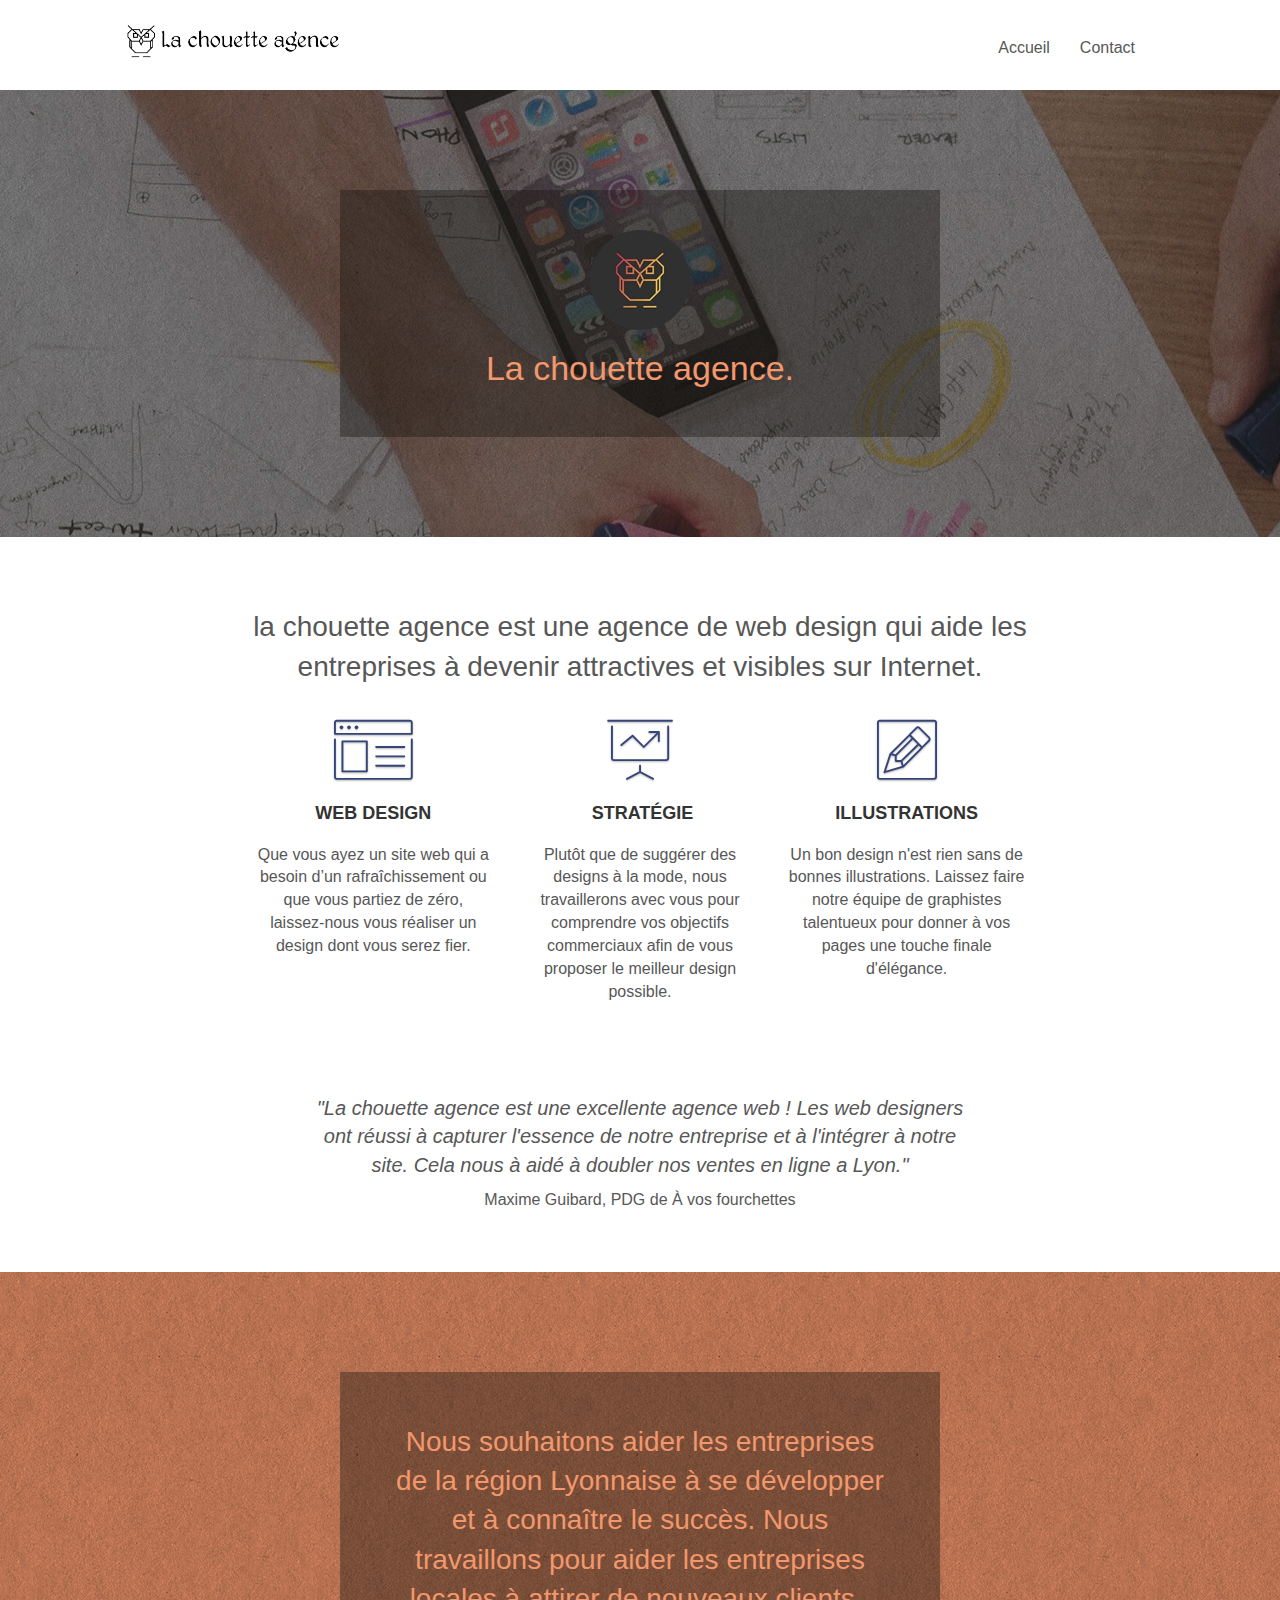
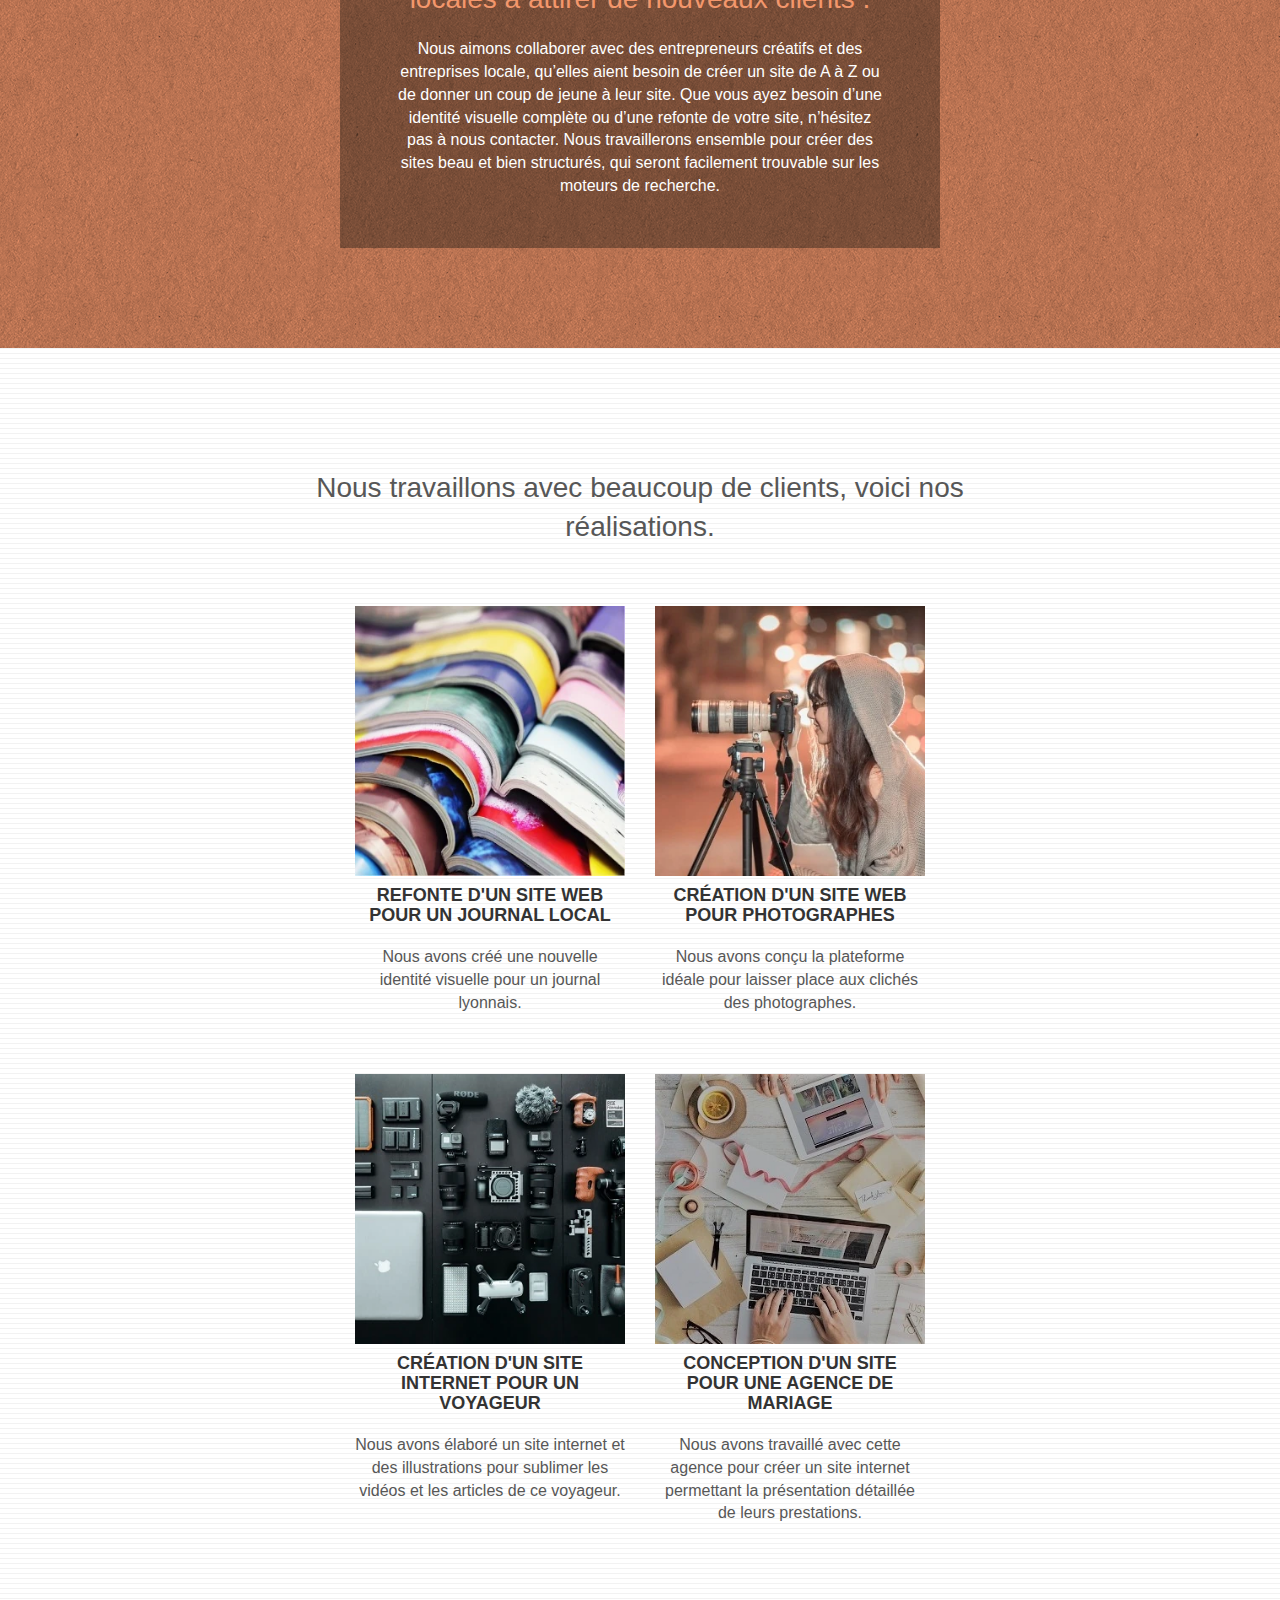
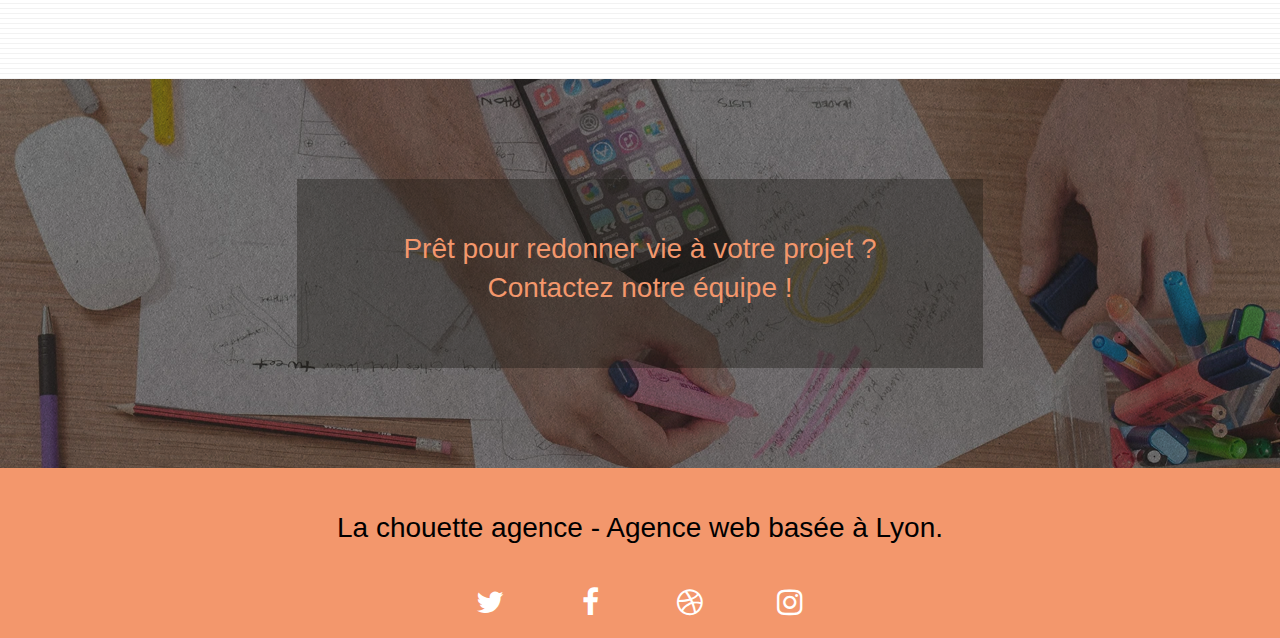
<file: index.html>
<!doctype html><html lang="fr"><head> <meta charset="utf-8"> <meta name="description" content="La Chouette agence, Agence de web design à Lyon, vous accompagne dans vos projet de création graphique de site internet. Design Optimisé Mobile et utilisateur"> <meta name="viewport" content="width=device-width, initial-scale=1.0, viewport-fit=cover"> <link rel="shortcut icon" type="image/webp" href="favicon.webp"> <link rel="stylesheet" type="text/css" href="./css/bootstrap.min.css"><link rel="stylesheet" type="text/css" href="./css/font-awesome.min.css"><link rel="stylesheet" type="text/css" href="./css/et-line.min.css"><link rel="stylesheet" type="text/css" href="style.min.css"><script src="./js/jquery-2.1.0.min.js"></script><script src="./js/bootstrap.min.js"></script><script src="./js/blocs.min.js"></script><script src="./js/jquery.touchSwipe.min.js" defer></script><script src="./js/gmaps.min.js"></script> <title>La Chouette agence</title> <script>var _gaq=_gaq || [];_gaq.push(['_setAccount', 'UA-XXXXXXXX-X']);_gaq.push(['_trackPageview']);(function(){var ga=document.createElement('script'); ga.type='text/javascript'; ga.async=true; ga.src=('https:'==document.location.protocol ? 'https://ssl' : 'http://www') + '.google-analytics.com/ga.js'; var s=document.getElementsByTagName('script')[0]; s.parentNode.insertBefore(ga, s);})(); </script> </head><body><div class="page-container"> <header class="bloc bgc-white l-bloc " id="bloc-0"><div class="container bloc-sm"><nav class="navbar row"><div class="navbar-header"><img src="img/la-chouette-agence.webp" alt="Logo et nom de l'agence, la chouette agence" height="40"/><button id="nav-toggle" type="button" class="ui-navbar-toggle navbar-toggle" data-toggle="collapse" data-target=".navbar-1"><span class="sr-only">Toggle navigation</span><span class="icon-bar"></span><span class="icon-bar"></span><span class="icon-bar"></span></button></div><div class="collapse navbar-collapse navbar-1 special-dropdown-nav"><ul class="site-navigation nav navbar-nav"><li><a href="index.html">Accueil</a></li><li><a href="contact.html">Contact</a></li></ul></div></nav></div></header><main><div class="bloc bgc-dark-slate-blue bg-banniere d-bloc bg-t-edge bloc-bg-texture texture-paper b-parallax"><div class="container bloc-lg"><div class="row tight-width-whitespace black-background "><div class="col-sm-12"><img src="img/logo.webp" class="center-block image-resize-mode" width="100" alt="Logo de La chouette agence"/><h1 class="text-center tc-white ">La chouette agence.</h1></div></div></div></div><div class="bloc bgc-white l-bloc" id="bloc-2-services"><div class="container bloc-md"><div class="row"><div class="col-sm-1"></div><div class="col-sm-10 text-center"><h2>la chouette agence est une agence de web design qui aide les entreprises à devenir attractives et visibles sur Internet.</h2></div></div><div class="row voffset-lg med-width-whitespace"><div class="col-sm-4"><div class="text-center"><span class="et-icon-browser sm-shadow icon-dark-slate-blue icons icon-lg"></span></div><h3 class="mg-md text-center">Web design</h3><p class="text-center ">Que vous ayez un site web qui a besoin d&rsquo;un rafraîchissement ou que vous partiez de zéro, laissez-nous vous réaliser un design dont vous serez fier.</p></div><div class="col-sm-4"><div class="text-center"><span class="et-icon-presentation sm-shadow icon-dark-slate-blue icons icon-lg"></span></div><h3 class="mg-md text-center">&nbsp;Stratégie</h3><p class="text-center ">Plutôt que de suggérer des designs à la mode, nous travaillerons avec vous pour comprendre vos objectifs commerciaux afin de vous proposer le meilleur design possible.<br></p></div><div class="col-sm-4"><div class="text-center"><span class="et-icon-edit sm-shadow icon-dark-slate-blue icons icon-lg"></span></div><h3 class="mg-md text-center">Illustrations</h3><p class="text-center ">Un bon design n'est rien sans de bonnes illustrations. Laissez faire notre équipe de graphistes talentueux pour donner à vos pages une touche finale d'élégance.</p></div></div><div class="row voffset-lg voffset"><div class="col-xs-12 col-md-8 col-md-offset-2 text-center"><p class="citation">"La chouette agence est une excellente agence web ! Les web designers ont réussi à capturer l'essence de notre entreprise et à l'intégrer à notre site. Cela nous à aidé à doubler nos ventes en ligne a Lyon."</p><p>Maxime Guibard, PDG de À vos fourchettes</p></div></div></div></div><div class="bloc tc-white bgc-atomic-tangerine bg-presentation d-bloc bloc-bg-texture texture-paper b-parallax" id="bloc-3-what-i-do"><div class="container bloc-lg"><div class="row tight-width-whitespace black-background"><div class="col-sm-12"><h2 class="mg-md text-center tc-white">Nous souhaitons aider les entreprises de la région Lyonnaise à se développer et à connaître le succès. Nous travaillons pour aider les entreprises locales à attirer de nouveaux clients .<br></h2><p class="text-center white">Nous aimons collaborer avec des entrepreneurs créatifs et des entreprises locale, qu’elles aient besoin de créer un site de A à Z ou de donner un coup de jeune à leur site. Que vous ayez besoin d’une identité visuelle complète ou d’une refonte de votre site, n’hésitez pas à nous contacter. Nous travaillerons ensemble pour créer des sites beau et bien structurés, qui seront facilement trouvable sur les moteurs de recherche.</p></div></div></div></div><div class="bloc bgc-white bg-lines-h2-bg bg-repeat l-bloc" id="bloc-4-portfolio"><div class="container bloc-lg"><div class="row"><div class="col-sm-2"></div><div class="col-sm-8 text-center"><h2>Nous travaillons avec beaucoup de clients, voici nos réalisations.</h2></div><div class="col-sm-2"></div></div><div class="row tight-width-whitespace portfolio-row"><div class="col-sm-6"><a href="#" data-lightbox="img/1.webp" data-gallery-id="gallery-1" data-caption="Refonte d'un site web pour un journal local" data-frame="snapshot-lb"><img src="img/1.webp" alt="Image de livre, refonte site web pour un journal de Lyon" class="img-responsive portfolio-thumb"/></a><h3 class="mg-md text-center">Refonte d'un site web pour un journal local</h3><p class="text-center">Nous avons créé une nouvelle identité visuelle pour un journal lyonnais.</p></div><div class="col-sm-6"><a href="#" data-lightbox="img/2.webp" data-gallery-id="gallery-1" data-caption="Création d'un site web pour photographes" data-frame="snapshot-lb"><img src="img/2.webp" class="img-responsive portfolio-thumb" alt="Image d'un photographe, Création site internet pour photographes"/></a><h3 class="mg-md text-center">Création d'un site web pour photographes</h3><p class="text-center">Nous avons conçu la plateforme idéale pour laisser place aux clichés des photographes.</p></div></div><div class="row tight-width-whitespace portfolio-row"><div class="col-sm-6"><a href="#" data-lightbox="img/3.webp" data-gallery-id="gallery-1" data-caption="Création d'un site internet pour un voyageur" data-frame="snapshot-lb"><img src="img/3.webp" class="img-responsive portfolio-thumb" alt="Image de matériel photographique, création site internet pour voyageur"/></a><h3 class="mg-md text-center">Création d'un site internet pour un voyageur</h3><p class="text-center">Nous avons élaboré un site internet et des illustrations pour sublimer les vidéos et les articles de ce voyageur.</p></div><div class="col-sm-6"><a href="#" data-lightbox="img/4.webp" data-gallery-id="gallery-1" data-caption="Conception d'un site pour une agence de mariage" data-frame="snapshot-lb"><img src="img/4.webp" class="img-responsive portfolio-thumb" alt="Image de matériel informatique, création site internet pour mariage"/></a><h3 class="mg-md text-center">Conception d'un site pour une agence de mariage</h3><p class="text-center">Nous avons travaillé avec cette agence pour créer un site internet permettant la présentation détaillée de leurs prestations.</p></div></div></div></div><div class="bloc bgc-dark-slate-blue bg-banniere d-bloc bloc-bg-texture texture-paper" id="bloc-5-cta"><div class="container bloc-lg"><div class="row"><div class="col-sm-2"></div><div class="col-sm-8 black-background"><h2 class="mg-md text-center tc-white">Prêt pour redonner vie à votre projet ?<br>Contactez notre équipe !</h2></div></div></div></div><a class="bloc-button btn btn-d scrollToTop" onclick="scrollToTarget('1')"><span class="fa fa-chevron-up"></span></a></main><footer class="bloc bgc-atomic-tangerine d-bloc" id="bloc-8"><div class="container bloc-sm"><div class="row"><div class="col-sm-12"><h2 class="text-center black">La chouette agence - Agence web basée à Lyon.</h2><div class="row row-no-gutters social"><div class="col-sm-3 col-xs-3"><div class="text-center"><a class="social" href="https://twitter.com/?lang=fr" aria-label="twitter"><span class="fa fa-twitter icon-md " aria-hidden="true"></span></a></div></div><div class="col-sm-3 col-xs-3"><div class="text-center"><a class="social" href="https://fr-fr.facebook.com/" aria-label="facebook"><span class="fa fa-facebook icon-md" aria-hidden="true"></span></a></div></div><div class="col-sm-3 col-xs-3"><div class="text-center"><a class="social" href="https://dribbble.com/" aria-label="dribbble"><span class="fa fa-dribbble icon-md" aria-hidden="true"></span></a></div></div><div class="col-sm-3 col-xs-3"><div class="text-center"><a class="social" href="https://www.instagram.com/?hl=fr" aria-label="instagram"><span class="fa fa-instagram icon-md" aria-hidden="true"></span></a></div></div></div></div></div></div></footer></div></body></html>
</file>
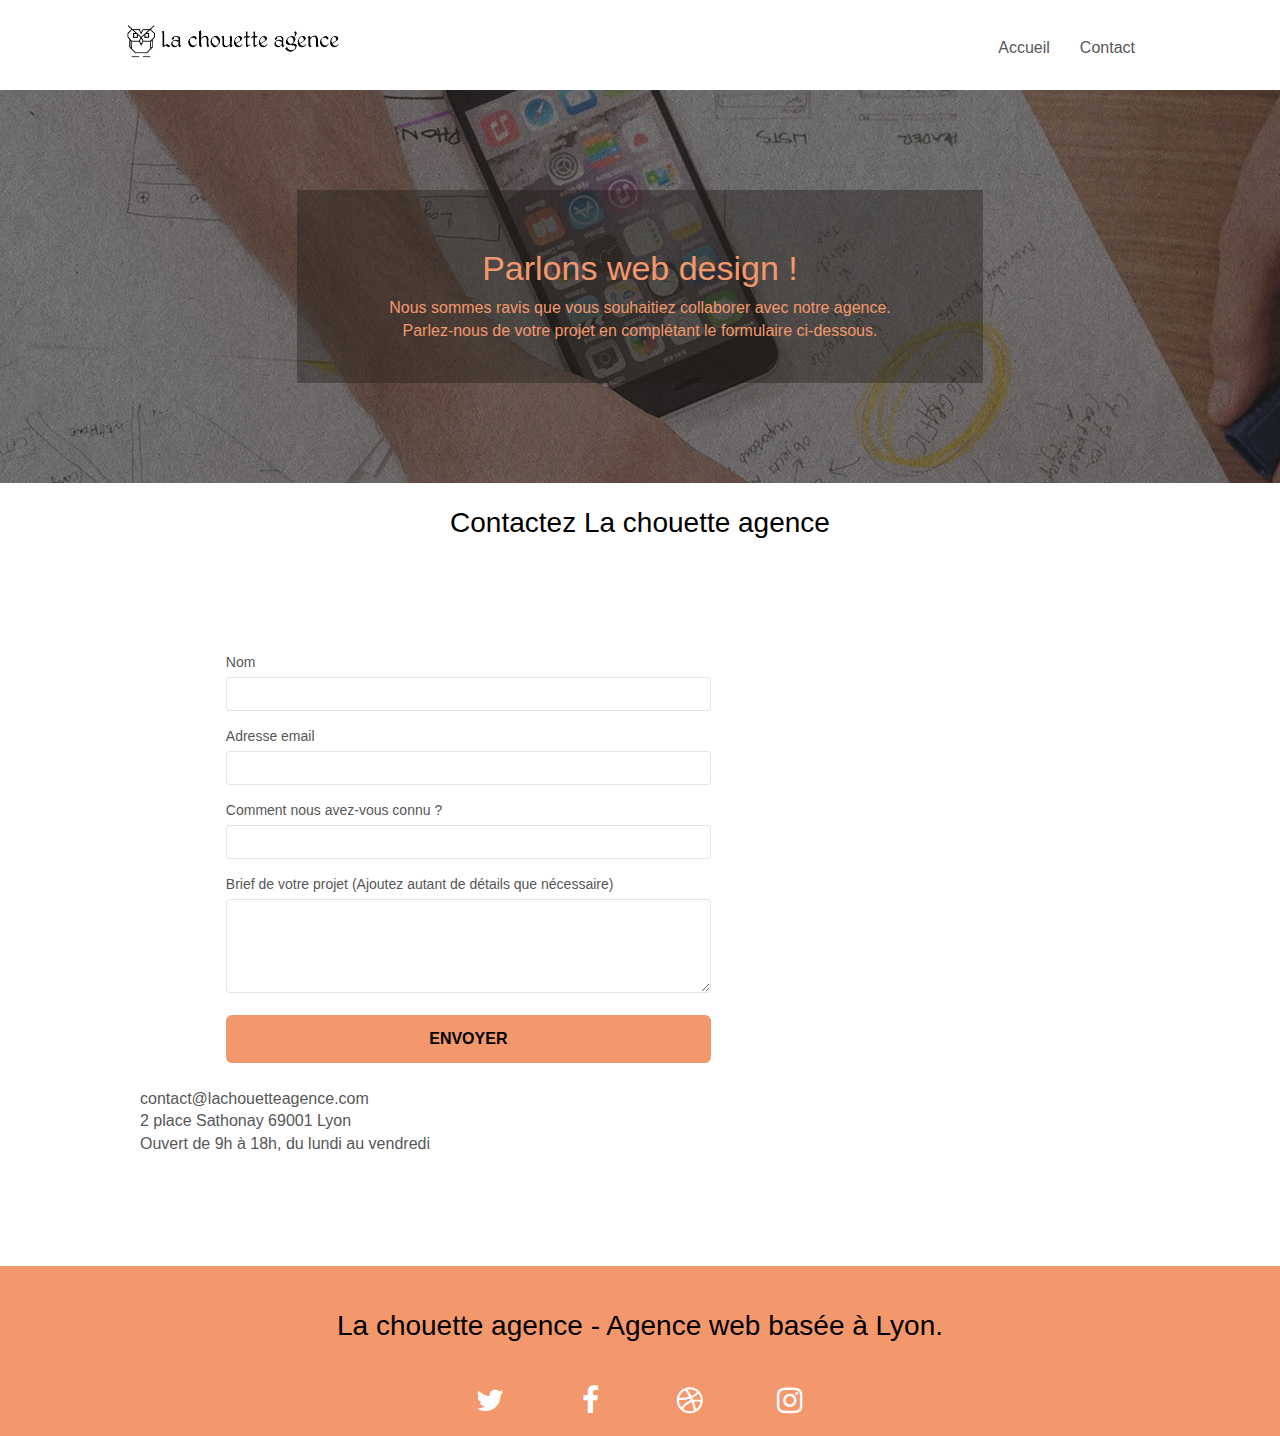
<file: contact.full.html>
<!doctype html>
<html lang="fr">
<head>
    <meta charset="utf-8">
    <meta name="description" content="Contactez la Chouette agence, agence de web design à Lyon, vous accompagne dans vos projet de création graphique de site internet. Design Optimisé Mobile et utilisateur">
    <meta name="viewport" content="width=device-width, initial-scale=1.0, viewport-fit=cover">
    <link rel="shortcut icon" type="image/webp" href="favicon.webp">
    
	<link rel="stylesheet" type="text/css" href="./css/bootstrap.min.css">
	<link rel="stylesheet" type="text/css" href="style.min.css">
	<link rel="stylesheet" type="text/css" href="./css/font-awesome.min.css">
	<link rel="stylesheet" type="text/css" href="./css/et-line.min.css">

	<script src="./js/jquery-2.1.0.min.js"></script>
	<script src="./js/bootstrap.min.js"></script>
	<script src="./js/blocs.min.js"></script>
	<script src="./js/jqBootstrapValidation.min.js"></script>
	<script src="./js/formHandler.min.js"></script>

    <title>Contact, la Chouette agence</title>

<!-- Analytics -->
 <script>
	var _gaq = _gaq || [];
	_gaq.push(['_setAccount', 'UA-XXXXXXXX-X']);
	_gaq.push(['_trackPageview']);
	(function() {
	 var ga = document.createElement('script'); ga.type = 'text/javascript'; ga.async = true;
	 ga.src = ('https:' == document.location.protocol ? 'https://ssl' : 'http://www') + '.google-analytics.com/ga.js';
	 var s = document.getElementsByTagName('script')[0]; s.parentNode.insertBefore(ga, s);
	})();
  </script>
<!-- Analytics END -->
    
</head>

<body>
<!-- Principal conteneur -->
<div class="page-container">
    
<!-- bloc-0 -->
<header class="bloc bgc-white l-bloc " id="bloc-0">
	<div class="container bloc-sm">
		<nav class="navbar row">
			<div class="navbar-header">
				<img src="img/la-chouette-agence.webp" alt="Logo et nom de l'agence, la chouette agence" height="40" />
				<button id="nav-toggle" type="button" class="ui-navbar-toggle navbar-toggle" data-toggle="collapse" data-target=".navbar-1">
					<span class="sr-only">Toggle navigation</span><span class="icon-bar"></span><span class="icon-bar"></span><span class="icon-bar"></span>
				</button>
			</div>
			<div class="collapse navbar-collapse navbar-1 special-dropdown-nav">
				<ul class="site-navigation nav navbar-nav">
					<li>
						<a href="index.html">Accueil</a>
					</li>
					<li>
						<a href="contact.html">Contact</a>
					</li>
				</ul>
			</div>
		</nav>
	</div>
</header>
<!-- bloc-0 END -->

<main>
	<!-- bloc-6 -->
	<div class="bloc bg-banniere bg-t-edge b-parallax bg-center bgc-atomic-tangerine d-bloc bloc-bg-texture texture-paper" id="bloc-6">
		<div class="container bloc-lg">
			<div class="row">
				<div class="col-sm-2"></div>
				<div class="col-sm-8 black-background">
					<h1 class="text-center tc-white">
						Parlons web design !
					</h1>
					<p class="text-center mg-lg tc-white tight-width-whitespace">
						Nous sommes ravis que vous souhaitiez collaborer avec notre agence.<br>
						Parlez-nous de votre projet en complétant le formulaire ci-dessous.
					</p>
				</div>
			</div>
		</div>
	</div>
	<!-- bloc-6 END -->

	<!-- bloc-7 -->
	<div class="bloc bgc-white l-bloc" id="bloc-7">
		<h2 class="text-center black">Contactez La chouette agence</h2>
		<div class="container bloc-lg">
			<div class="row">
				<div class="col-xs-1"></div>
				<div class="col-sm-6 col-xs-10 align-self-center">
					<form method="post" action="#" class="form-group">
						<label for="name">
							Nom
						</label>
						<input id="name" class="form-control" required />
					</form>
					<form method="post" action="#" class="form-group">
						<label for="email">
							Adresse email
						</label>
						<input id="email" class="form-control" type="email" required />
					</form>
					<form method="post" action="#" class="form-group">
						<label for="input_504">
							Comment nous avez-vous connu ?
						</label>
						<input class="form-control" required id="input_504" />
					</form>
					<form method="post" action="#" class="form-group">
						<label for="message">
							Brief de votre projet (Ajoutez autant de détails que nécessaire)<br>
						</label><textarea id="message" class="form-control" rows="4" cols="50" required></textarea>
					</form> 
					<button class="bloc-button btn-d btn btn-lg btn-block cta-hero btn-atomic-tangerine" type="submit">
						Envoyer
					</button>
				</div>
			</div>
			<p class="contact">contact@lachouetteagence.com<br>2 place Sathonay 69001 Lyon<br>Ouvert de 9h à 18h, du lundi au vendredi<br></p>
		</div>
	</div>
	<!-- bloc-7 END -->

	<!-- ScrollToTop Button -->
	<a class="bloc-button btn btn-d scrollToTop" onclick="scrollToTarget('1')"><span class="fa fa-chevron-up"></span></a>
	<!-- ScrollToTop Button END-->
</main>

<!-- Footer - bloc-8 -->
<footer class="bloc bgc-atomic-tangerine d-bloc" id="bloc-8">
	<div class="container bloc-sm">
		<div class="row">
			<div class="col-sm-12">
				<h2 class="text-center black">La chouette agence - Agence web basée à Lyon.</h2>
				<div class="row row-no-gutters social">
					<div class="col-sm-3 col-xs-3">
						<div class="text-center">
							<a class="social" href="https://twitter.com/?lang=fr" aria-label="twitter"><span class="fa fa-twitter icon-md" aria-hidden="true"></span></a>
						</div>
					</div>
					<div class="col-sm-3 col-xs-3">
						<div class="text-center">
							<a class="social" href="https://fr-fr.facebook.com/" aria-label="facebook"><span class="fa fa-facebook icon-md" aria-hidden="true"></span></a>
						</div>
					</div>
					<div class="col-sm-3 col-xs-3">
						<div class="text-center">
							<a class="social" href="https://dribbble.com/" aria-label="dribbble"><span class="fa fa-dribbble icon-md" aria-hidden="true"></span></a>
						</div>
					</div>
					<div class="col-sm-3 col-xs-3">
						<div class="text-center">
							<a class="social" href="https://www.instagram.com/?hl=fr" aria-label="instagram"><span class="fa fa-instagram icon-md" aria-hidden="true"></span></a>
						</div>
					</div>
				</div>
			</div>
		</div>
	</div>
</footer>
<!-- Footer - bloc-8 END -->

</div>
<!-- Principal conteneur END -->
    

</body>
</html>
</file>
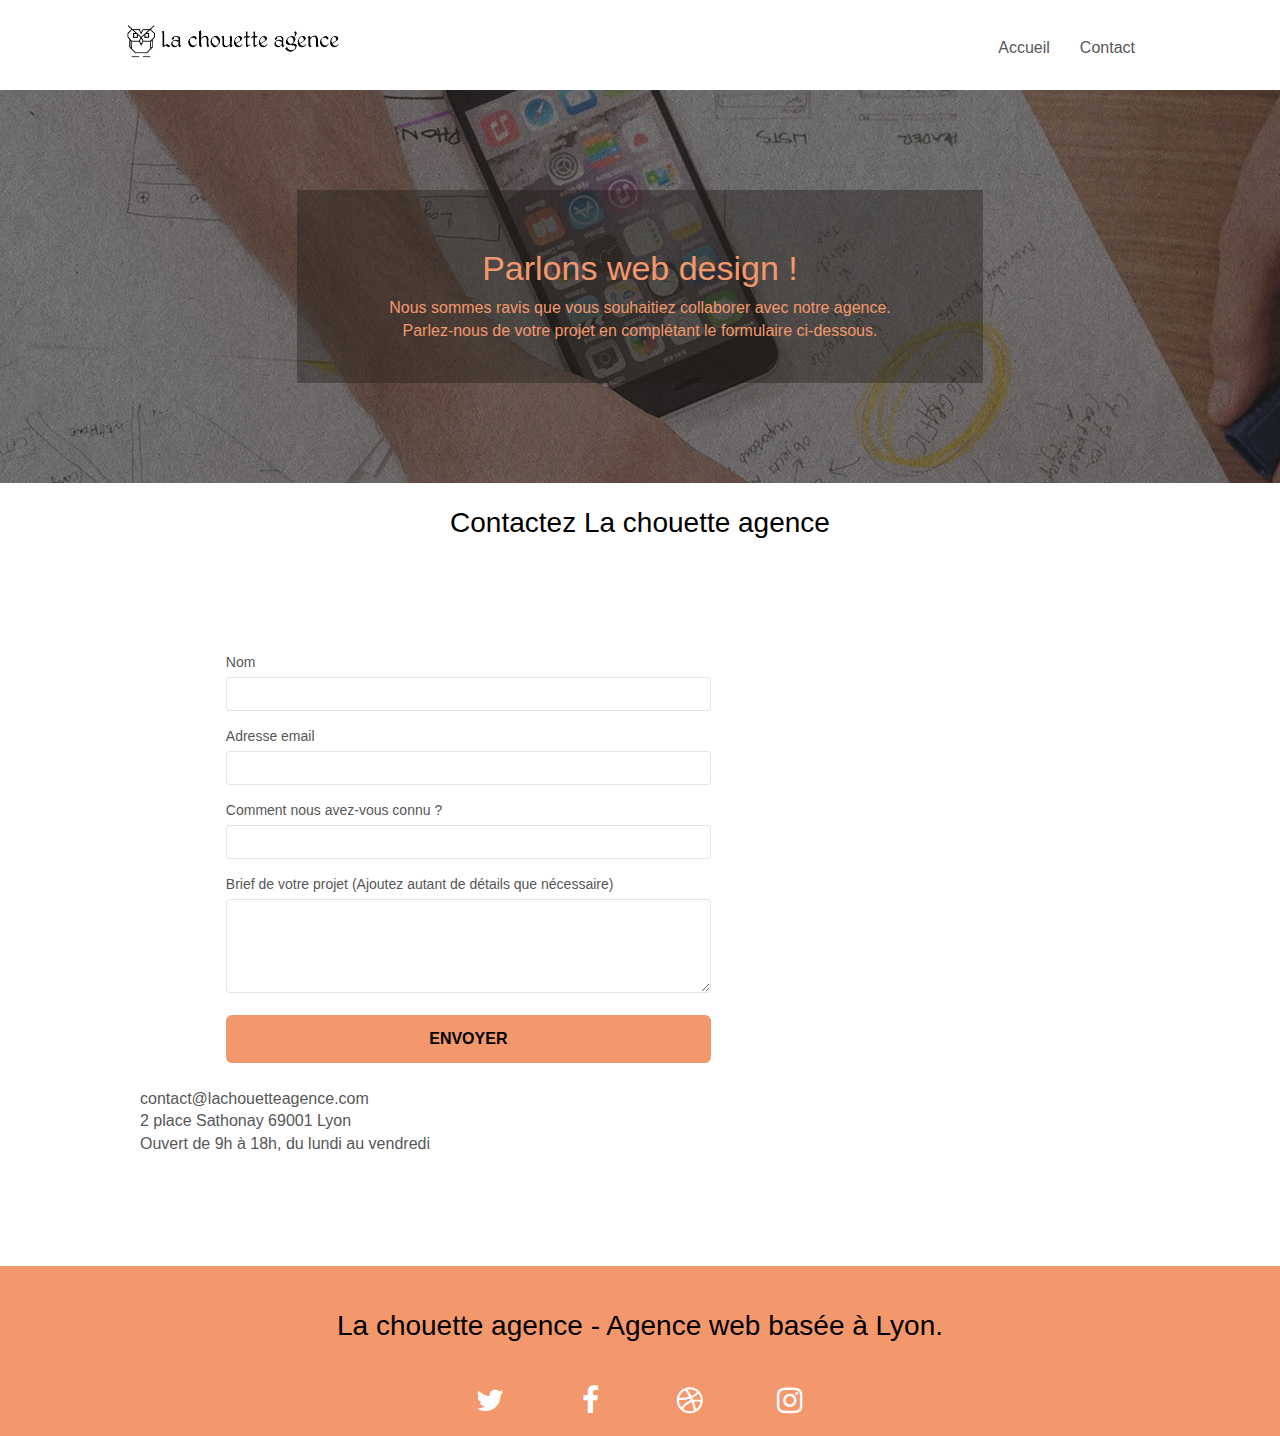
<file: contact.html>
<!doctype html><html lang="fr"><head> <meta charset="utf-8"> <meta name="description" content="Contactez la Chouette agence, agence de web design à Lyon, vous accompagne dans vos projet de création graphique de site internet. Design Optimisé Mobile et utilisateur"> <meta name="viewport" content="width=device-width, initial-scale=1.0, viewport-fit=cover"> <link rel="shortcut icon" type="image/webp" href="favicon.webp"> <link rel="stylesheet" type="text/css" href="./css/bootstrap.min.css"><link rel="stylesheet" type="text/css" href="style.min.css"><link rel="stylesheet" type="text/css" href="./css/font-awesome.min.css"><link rel="stylesheet" type="text/css" href="./css/et-line.min.css"><script src="./js/jquery-2.1.0.min.js"></script><script src="./js/bootstrap.min.js"></script><script src="./js/blocs.min.js"></script><script src="./js/jqBootstrapValidation.min.js"></script><script src="./js/formHandler.min.js"></script> <title>Contact, la Chouette agence</title> <script>var _gaq=_gaq || [];_gaq.push(['_setAccount', 'UA-XXXXXXXX-X']);_gaq.push(['_trackPageview']);(function(){var ga=document.createElement('script'); ga.type='text/javascript'; ga.async=true; ga.src=('https:'==document.location.protocol ? 'https://ssl' : 'http://www') + '.google-analytics.com/ga.js'; var s=document.getElementsByTagName('script')[0]; s.parentNode.insertBefore(ga, s);})(); </script> </head><body><div class="page-container"> <header class="bloc bgc-white l-bloc " id="bloc-0"><div class="container bloc-sm"><nav class="navbar row"><div class="navbar-header"><img src="img/la-chouette-agence.webp" alt="Logo et nom de l'agence, la chouette agence" height="40"/><button id="nav-toggle" type="button" class="ui-navbar-toggle navbar-toggle" data-toggle="collapse" data-target=".navbar-1"><span class="sr-only">Toggle navigation</span><span class="icon-bar"></span><span class="icon-bar"></span><span class="icon-bar"></span></button></div><div class="collapse navbar-collapse navbar-1 special-dropdown-nav"><ul class="site-navigation nav navbar-nav"><li><a href="index.html">Accueil</a></li><li><a href="contact.html">Contact</a></li></ul></div></nav></div></header><main><div class="bloc bg-banniere bg-t-edge b-parallax bg-center bgc-atomic-tangerine d-bloc bloc-bg-texture texture-paper" id="bloc-6"><div class="container bloc-lg"><div class="row"><div class="col-sm-2"></div><div class="col-sm-8 black-background"><h1 class="text-center tc-white">Parlons web design !</h1><p class="text-center mg-lg tc-white tight-width-whitespace">Nous sommes ravis que vous souhaitiez collaborer avec notre agence.<br>Parlez-nous de votre projet en complétant le formulaire ci-dessous.</p></div></div></div></div><div class="bloc bgc-white l-bloc" id="bloc-7"><h2 class="text-center black">Contactez La chouette agence</h2><div class="container bloc-lg"><div class="row"><div class="col-xs-1"></div><div class="col-sm-6 col-xs-10 align-self-center"><form method="post" action="#" class="form-group"><label for="name">Nom</label><input id="name" class="form-control" required/></form><form method="post" action="#" class="form-group"><label for="email">Adresse email</label><input id="email" class="form-control" type="email" required/></form><form method="post" action="#" class="form-group"><label for="input_504">Comment nous avez-vous connu ?</label><input class="form-control" required id="input_504"/></form><form method="post" action="#" class="form-group"><label for="message">Brief de votre projet (Ajoutez autant de détails que nécessaire)<br></label><textarea id="message" class="form-control" rows="4" cols="50" required></textarea></form> <button class="bloc-button btn-d btn btn-lg btn-block cta-hero btn-atomic-tangerine" type="submit">Envoyer</button></div></div><p class="contact">contact@lachouetteagence.com<br>2 place Sathonay 69001 Lyon<br>Ouvert de 9h à 18h, du lundi au vendredi<br></p></div></div><a class="bloc-button btn btn-d scrollToTop" onclick="scrollToTarget('1')"><span class="fa fa-chevron-up"></span></a></main><footer class="bloc bgc-atomic-tangerine d-bloc" id="bloc-8"><div class="container bloc-sm"><div class="row"><div class="col-sm-12"><h2 class="text-center black">La chouette agence - Agence web basée à Lyon.</h2><div class="row row-no-gutters social"><div class="col-sm-3 col-xs-3"><div class="text-center"><a class="social" href="https://twitter.com/?lang=fr" aria-label="twitter"><span class="fa fa-twitter icon-md" aria-hidden="true"></span></a></div></div><div class="col-sm-3 col-xs-3"><div class="text-center"><a class="social" href="https://fr-fr.facebook.com/" aria-label="facebook"><span class="fa fa-facebook icon-md" aria-hidden="true"></span></a></div></div><div class="col-sm-3 col-xs-3"><div class="text-center"><a class="social" href="https://dribbble.com/" aria-label="dribbble"><span class="fa fa-dribbble icon-md" aria-hidden="true"></span></a></div></div><div class="col-sm-3 col-xs-3"><div class="text-center"><a class="social" href="https://www.instagram.com/?hl=fr" aria-label="instagram"><span class="fa fa-instagram icon-md" aria-hidden="true"></span></a></div></div></div></div></div></div></footer></div></body></html>
</file>
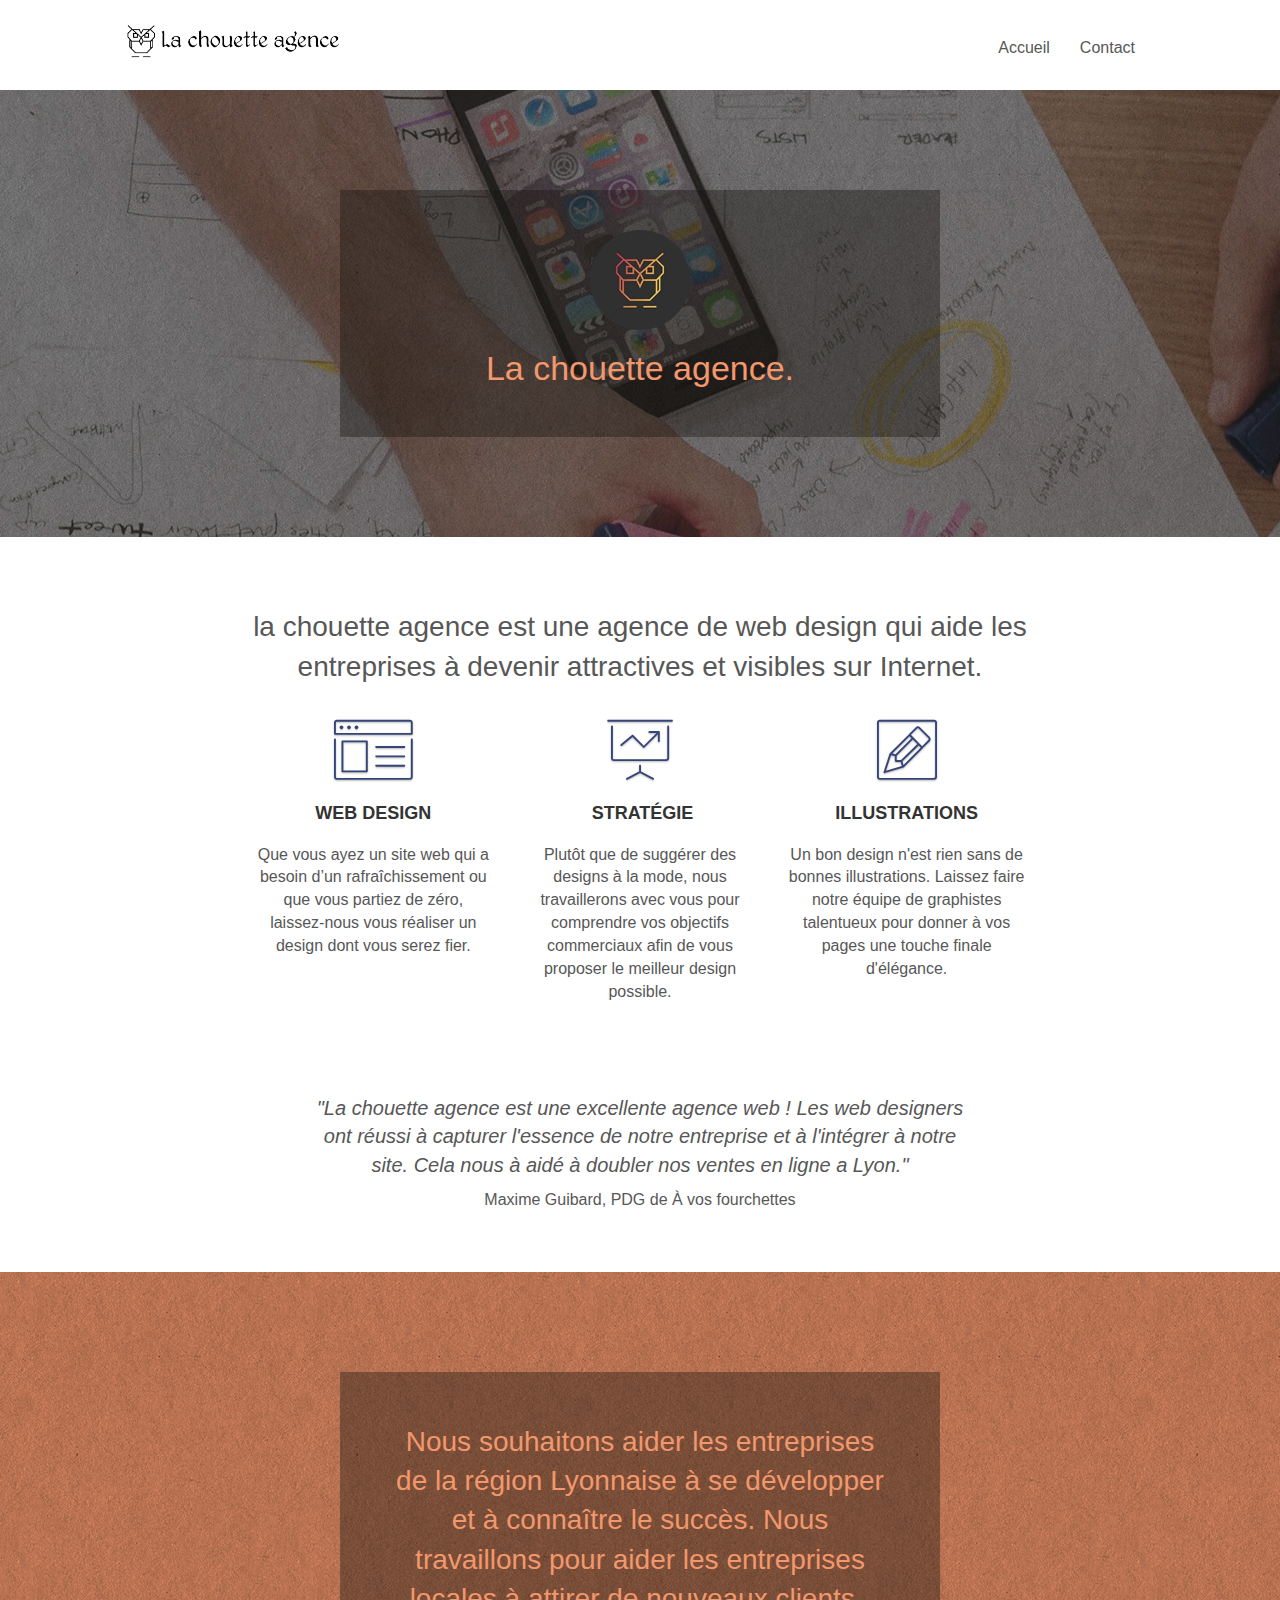
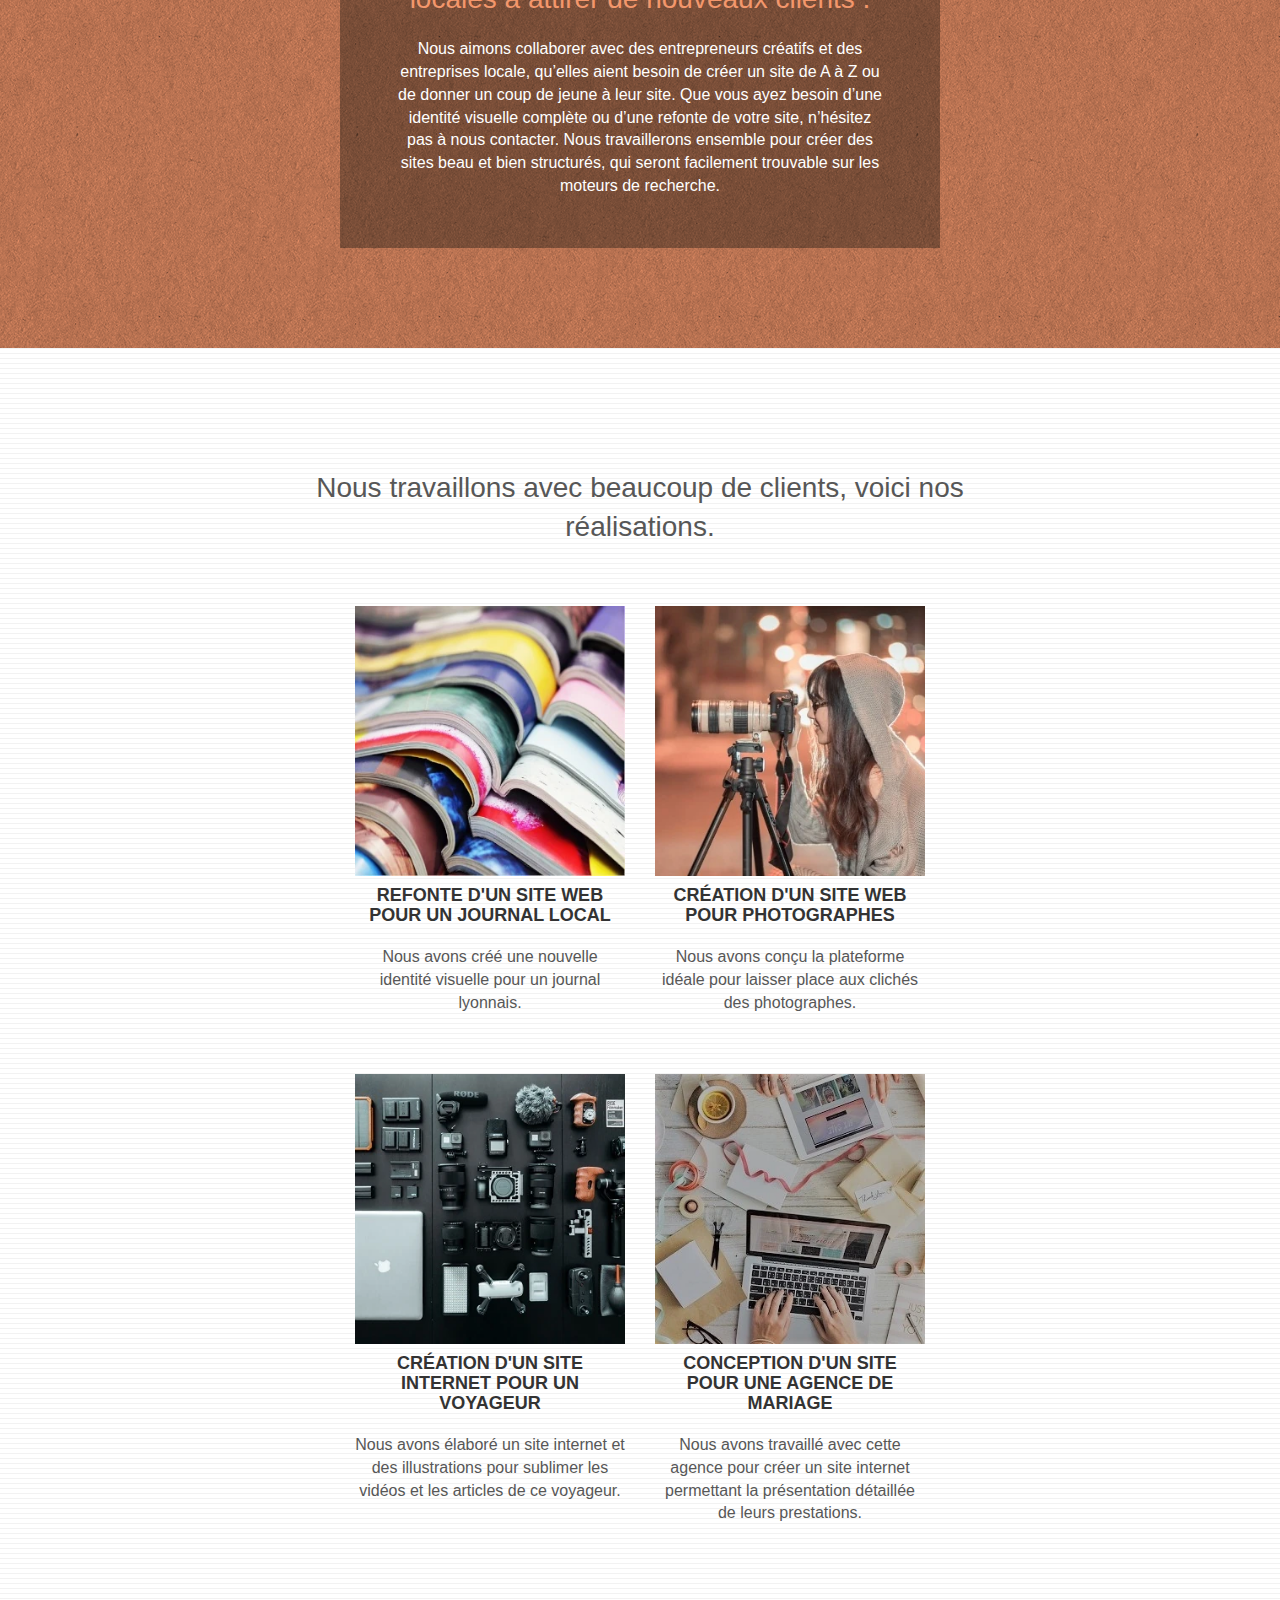
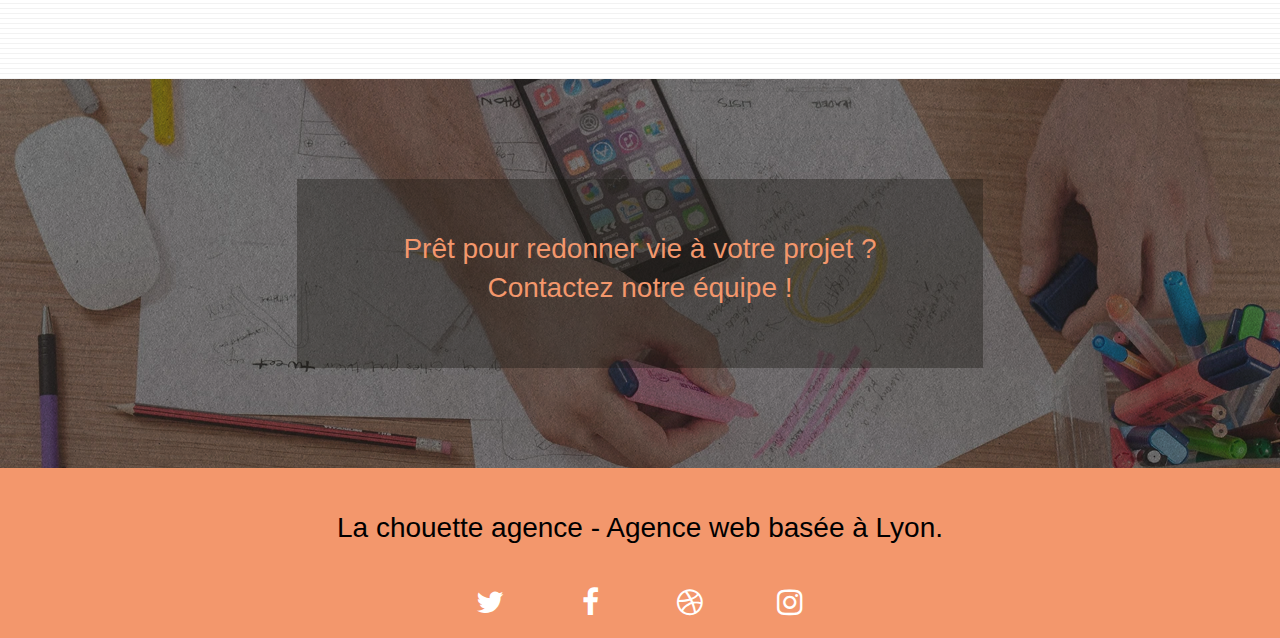
<file: index.full.html>
<!doctype html>
<html lang="fr">
<head>
    <meta charset="utf-8">
    <meta name="description" content="La Chouette agence, Agence de web design à Lyon, vous accompagne dans vos projet de création graphique de site internet. Design Optimisé Mobile et utilisateur">
    <meta name="viewport" content="width=device-width, initial-scale=1.0, viewport-fit=cover">
    <link rel="shortcut icon" type="image/webp" href="favicon.webp">
    
	<link rel="stylesheet" type="text/css" href="./css/bootstrap.min.css">
	<link rel="stylesheet" type="text/css" href="./css/font-awesome.min.css">
	<link rel="stylesheet" type="text/css" href="./css/et-line.min.css">
	<link rel="stylesheet" type="text/css" href="style.min.css">
	
	<script src="./js/jquery-2.1.0.min.js"></script>
	<script src="./js/bootstrap.min.js"></script>
	<script src="./js/blocs.min.js"></script>
	<script src="./js/jquery.touchSwipe.min.js" defer></script>
	<script src="./js/gmaps.min.js"></script>
	

    <title>La Chouette agence</title>

    
<!-- Analytics -->
<script>
	var _gaq = _gaq || [];
	_gaq.push(['_setAccount', 'UA-XXXXXXXX-X']);
	_gaq.push(['_trackPageview']);
	(function() {
	 var ga = document.createElement('script'); ga.type = 'text/javascript'; ga.async = true;
	 ga.src = ('https:' == document.location.protocol ? 'https://ssl' : 'http://www') + '.google-analytics.com/ga.js';
	 var s = document.getElementsByTagName('script')[0]; s.parentNode.insertBefore(ga, s);
	})();
  </script>
<!-- Analytics END -->
    
</head>
<body>
<!-- Principal conteneur -->
<div class="page-container">
    
<!-- bloc-0 -->
<header class="bloc bgc-white l-bloc " id="bloc-0">
	<div class="container bloc-sm">

		<nav class="navbar row">
			<div class="navbar-header">
				<img src="img/la-chouette-agence.webp" alt="Logo et nom de l'agence, la chouette agence" height="40" />
				<button id="nav-toggle" type="button" class="ui-navbar-toggle navbar-toggle" data-toggle="collapse" data-target=".navbar-1">
					<span class="sr-only">Toggle navigation</span><span class="icon-bar"></span><span class="icon-bar"></span><span class="icon-bar"></span>
				</button>
			</div>
			<div class="collapse navbar-collapse navbar-1 special-dropdown-nav">
				<ul class="site-navigation nav navbar-nav">
					<li>
						<a href="index.html">Accueil</a>
					</li>
					<li>
						<a href="contact.html">Contact</a>
					</li>
				</ul>
			</div>
		</nav>
	</div>
</header>
<!-- bloc-0 END -->

<main>
	<!-- bloc-1-presentation -->
	<div class="bloc bgc-dark-slate-blue bg-banniere d-bloc bg-t-edge bloc-bg-texture texture-paper b-parallax">
		<div class="container bloc-lg">
			<div class="row tight-width-whitespace black-background ">
				<div class="col-sm-12">
					<img src="img/logo.webp" class="center-block image-resize-mode" width="100" alt="Logo de La chouette agence" />
					<h1 class="text-center tc-white ">
						La chouette agence.
					</h1>
				</div>
			</div>
		</div>
	</div>
	<!-- bloc-1-presentation END -->

	<!-- bloc-2-services -->
	<div class="bloc bgc-white l-bloc" id="bloc-2-services">
		<div class="container bloc-md">
			<div class="row">
				<div class="col-sm-1"></div>
				<div class="col-sm-10 text-center">
					<h2>la chouette agence est une agence de web design qui aide les entreprises à devenir attractives et visibles sur Internet.</h2>
				</div>
			</div>
			<div class="row voffset-lg med-width-whitespace">
				<div class="col-sm-4">
					<div class="text-center">
						<span class="et-icon-browser sm-shadow icon-dark-slate-blue icons icon-lg"></span>
					</div>
					<h3 class="mg-md text-center">
						Web design
					</h3>
					<p class="text-center ">
						Que vous ayez un site web qui a besoin d&rsquo;un rafraîchissement ou que vous partiez de zéro, laissez-nous vous réaliser un design dont vous serez fier.
					</p>
				</div>
				<div class="col-sm-4">
					<div class="text-center">
						<span class="et-icon-presentation sm-shadow icon-dark-slate-blue icons icon-lg"></span>
					</div>
					<h3 class="mg-md text-center">
						&nbsp;Stratégie
					</h3>
					<p class="text-center ">
						Plutôt que de suggérer des designs à la mode, nous travaillerons avec vous pour comprendre vos objectifs commerciaux afin de vous proposer le meilleur design possible.<br>
					</p>
				</div>
				<div class="col-sm-4">
					<div class="text-center">
						<span class="et-icon-edit sm-shadow icon-dark-slate-blue icons icon-lg"></span>
					</div>
					<h3 class="mg-md text-center">
						Illustrations
					</h3>
					<p class="text-center ">
						Un bon design n'est rien sans de bonnes illustrations. Laissez faire notre équipe de graphistes talentueux pour donner à vos pages une touche finale d'élégance.
					</p>
				</div>
			</div>
			<div class="row voffset-lg voffset">
				<div class="col-xs-12 col-md-8 col-md-offset-2 text-center">
					<p class="citation">"La chouette agence est une excellente agence web ! Les web designers ont réussi à capturer l'essence de notre entreprise et à l'intégrer à notre site. Cela nous à aidé à doubler nos ventes en ligne a Lyon."</p>
					<p>Maxime Guibard, PDG de À vos fourchettes</p>
				</div>
			</div>
		</div>
	</div>
	<!-- bloc-2-services END -->

	<!-- bloc-3-what-i-do -->
	<div class="bloc tc-white bgc-atomic-tangerine bg-presentation d-bloc bloc-bg-texture texture-paper b-parallax" id="bloc-3-what-i-do">
		<div class="container bloc-lg">
			<div class="row tight-width-whitespace black-background">
				<div class="col-sm-12">
					<h2 class="mg-md text-center tc-white">
						Nous souhaitons aider les entreprises de la région Lyonnaise à se développer et à connaître le succès. Nous travaillons pour aider les entreprises locales à attirer de nouveaux clients .<br>
					</h2>
					<p class="text-center white">
						Nous aimons collaborer avec des entrepreneurs créatifs et des entreprises locale, qu’elles aient besoin de créer un site de A à Z ou de donner un coup de jeune à leur site. Que vous ayez besoin d’une identité visuelle complète ou d’une refonte de votre site, n’hésitez pas à nous contacter. Nous travaillerons ensemble pour créer des sites beau et bien structurés, qui seront facilement trouvable sur les moteurs de recherche.
					</p>
				</div>
			</div>
		</div>
	</div>
	<!-- bloc-3-what-i-do END -->

	<!-- bloc-4-portfolio -->
	<div class="bloc bgc-white bg-lines-h2-bg bg-repeat l-bloc" id="bloc-4-portfolio">
		<div class="container bloc-lg">
			<div class="row">
				<div class="col-sm-2"></div>
				<div class="col-sm-8 text-center">
					<h2>Nous travaillons avec beaucoup de clients, voici nos réalisations.</h2>
				</div>
				<div class="col-sm-2"></div>
			</div>
			<div class="row tight-width-whitespace portfolio-row">
				<div class="col-sm-6">
					<a href="#" data-lightbox="img/1.webp" data-gallery-id="gallery-1" data-caption="Refonte d'un site web pour un journal local" data-frame="snapshot-lb"><img src="img/1.webp" alt="Image de livre, refonte site web pour un journal de Lyon" class="img-responsive portfolio-thumb" /></a>
					<h3 class="mg-md text-center">
						Refonte d'un site web pour un journal local
					</h3>
					<p class="text-center">
						Nous avons créé une nouvelle identité visuelle pour un journal lyonnais.
					</p>
				</div>
				<div class="col-sm-6">
					<a href="#" data-lightbox="img/2.webp" data-gallery-id="gallery-1" data-caption="Création d'un site web pour photographes" data-frame="snapshot-lb"><img src="img/2.webp" class="img-responsive portfolio-thumb" alt="Image d'un photographe, Création site internet pour photographes" /></a>
					<h3 class="mg-md text-center">
						Création d'un site web pour photographes
					</h3>
					<p class="text-center">
						Nous avons conçu la plateforme idéale pour laisser place aux clichés des photographes.
					</p>
				</div>
			</div>
			<div class="row tight-width-whitespace portfolio-row">
				<div class="col-sm-6">
					<a href="#" data-lightbox="img/3.webp" data-gallery-id="gallery-1" data-caption="Création d'un site internet pour un voyageur" data-frame="snapshot-lb"><img src="img/3.webp" class="img-responsive portfolio-thumb" alt="Image de matériel photographique, création site internet pour voyageur"/></a>
					<h3 class="mg-md text-center">
						Création d'un site internet pour un voyageur
					</h3>
					<p class="text-center">
						Nous avons élaboré un site internet et des illustrations pour sublimer les vidéos et les articles de ce voyageur.
					</p>
				</div>
				<div class="col-sm-6">
					<a href="#" data-lightbox="img/4.webp" data-gallery-id="gallery-1" data-caption="Conception d'un site pour une agence de mariage" data-frame="snapshot-lb"><img src="img/4.webp" class="img-responsive portfolio-thumb" alt="Image de matériel informatique, création site internet pour mariage" /></a>
					<h3 class="mg-md text-center">
						Conception d'un site pour une agence de mariage
					</h3>
					<p class="text-center">
						Nous avons travaillé avec cette agence pour créer un site internet permettant la présentation détaillée de leurs prestations.
					</p>
				</div>
			</div>
		</div>
	</div>
	<!-- bloc-4-portfolio END -->

	<!-- bloc-5-cta -->
	<div class="bloc bgc-dark-slate-blue bg-banniere d-bloc bloc-bg-texture texture-paper" id="bloc-5-cta">
		<div class="container bloc-lg">
			<div class="row">
				<div class="col-sm-2"></div>
				<div class="col-sm-8 black-background">
					<h2 class="mg-md text-center tc-white">
						Prêt pour redonner vie à votre projet ?<br>Contactez notre équipe !
					</h2>
				</div>
			</div>
		</div>
	</div>
	<!-- bloc-5-cta END -->
	
	<!-- ScrollToTop Button -->
	<a class="bloc-button btn btn-d scrollToTop" onclick="scrollToTarget('1')"><span class="fa fa-chevron-up"></span></a>
	<!-- ScrollToTop Button END-->
</main>

<!-- Footer - bloc-8 -->
<footer class="bloc bgc-atomic-tangerine d-bloc" id="bloc-8">
	<div class="container bloc-sm">
		<div class="row">
			<div class="col-sm-12">
				<h2 class="text-center black">La chouette agence - Agence web basée à Lyon.</h2>
				<div class="row row-no-gutters social">
					<div class="col-sm-3 col-xs-3">
						<div class="text-center">
							<a class="social" href="https://twitter.com/?lang=fr" aria-label="twitter"><span class="fa fa-twitter icon-md " aria-hidden="true"></span></a>
						</div>
					</div>
					<div class="col-sm-3 col-xs-3">
						<div class="text-center">
							<a class="social" href="https://fr-fr.facebook.com/" aria-label="facebook"><span class="fa fa-facebook icon-md" aria-hidden="true"></span></a>
						</div>
					</div>
					<div class="col-sm-3 col-xs-3">
						<div class="text-center">
							<a class="social" href="https://dribbble.com/" aria-label="dribbble"><span class="fa fa-dribbble icon-md" aria-hidden="true"></span></a>
						</div>
					</div>
					<div class="col-sm-3 col-xs-3">
						<div class="text-center">
							<a class="social" href="https://www.instagram.com/?hl=fr" aria-label="instagram"><span class="fa fa-instagram icon-md" aria-hidden="true"></span></a>
						</div>
					</div>
				</div>
			</div>
		</div>
	</div>
</footer>
<!-- Footer - bloc-8 END -->

</div>
<!-- Principal conteneur END -->
    

</body>
</html>
</file>
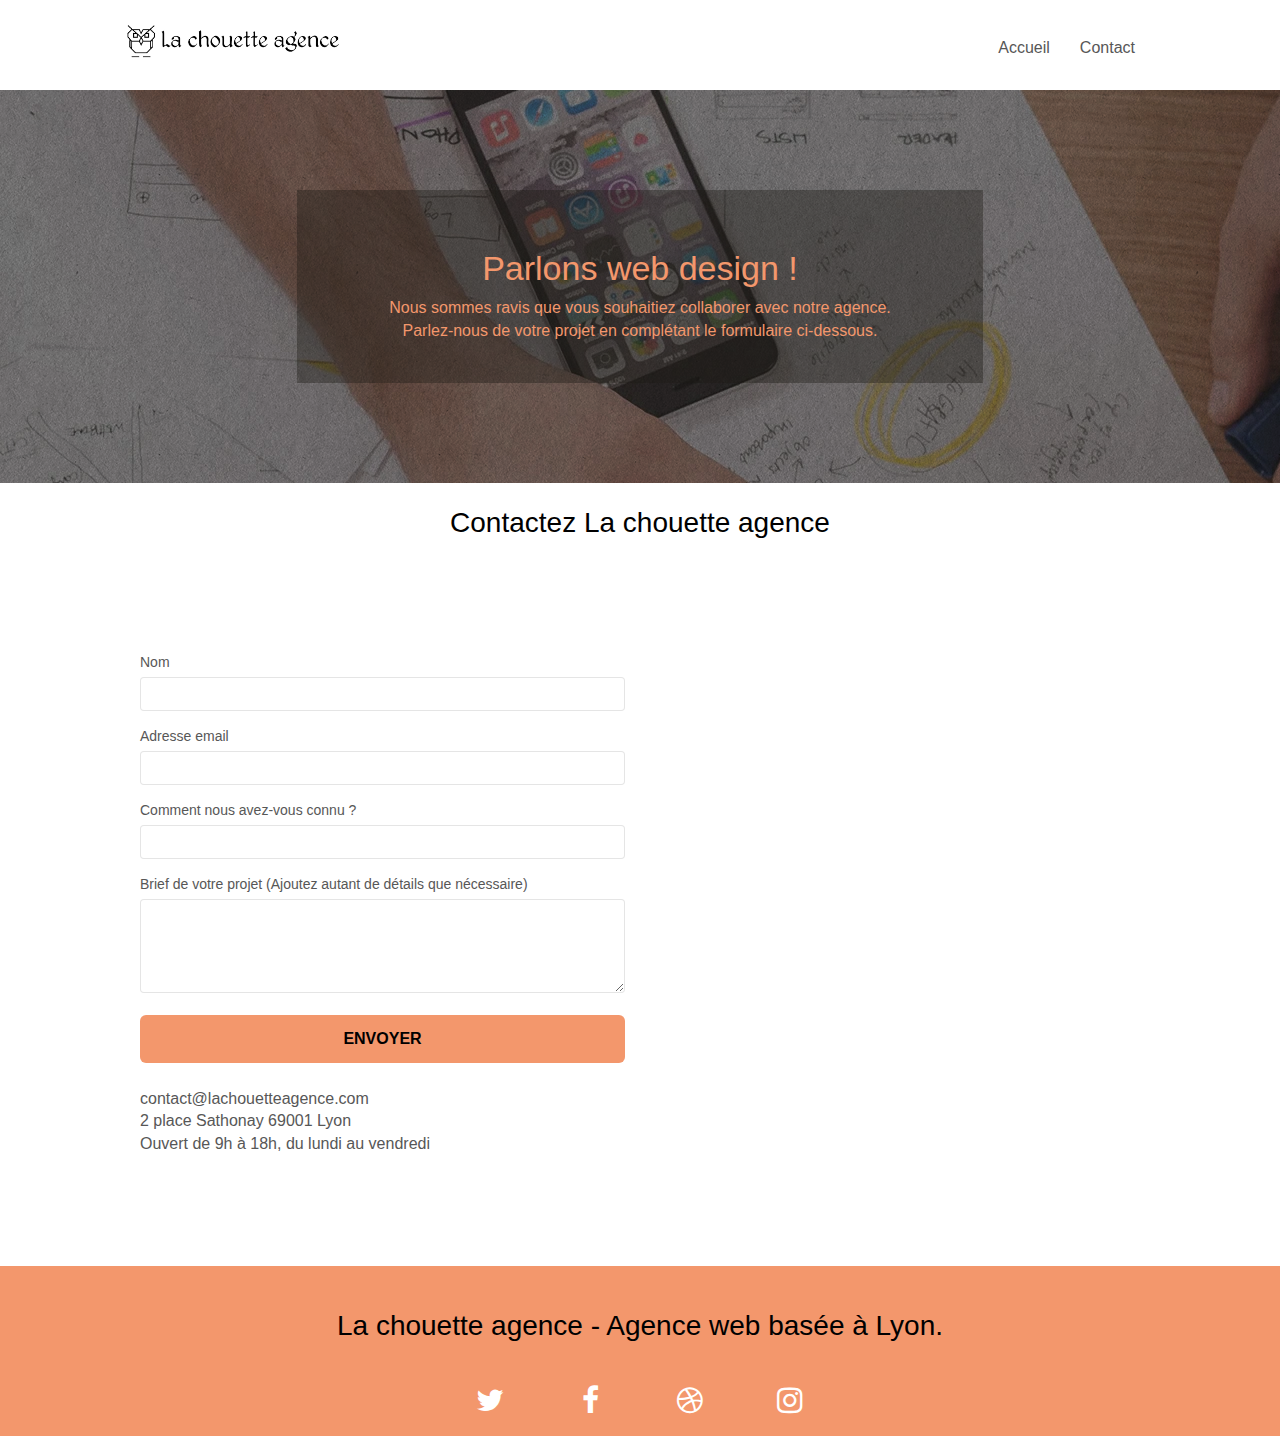
<file: page2.html>
<!doctype html>
<html lang="fr">
<head>
    <meta charset="utf-8">
    <meta name="description" content="Contactez la Chouette agence, agence de web design à Lyon, vous accompagne dans vos projet de création graphique de site internet. Design Optimisé Mobile et utilisateur">
    <meta name="viewport" content="width=device-width, initial-scale=1.0, viewport-fit=cover">
    <link rel="shortcut icon" type="image/webp" href="favicon.webp">
    
	<link rel="stylesheet" type="text/css" href="./css/bootstrap.css">
	<link rel="stylesheet" type="text/css" href="style.css">
	<link rel="stylesheet" type="text/css" href="./css/font-awesome.css">
	<link rel="stylesheet" type="text/css" href="./css/et-line.css">

    <title>Contact, la Chouette agence</title>

<!-- Analytics -->
 
<!-- Analytics END -->
    
</head>
<body>
<!-- Principal conteneur -->
<div class="page-container">
    
<!-- bloc-0 -->
<header class="bloc bgc-white l-bloc " id="bloc-0">
	<div class="container bloc-sm">
		<nav class="navbar row">
			<div class="navbar-header">
				<img src="img/la-chouette-agence.webp" alt="Logo et nom de l'agence, la chouette agence" height="40" />
				<button id="nav-toggle" type="button" class="ui-navbar-toggle navbar-toggle" data-toggle="collapse" data-target=".navbar-1">
					<span class="sr-only">Toggle navigation</span><span class="icon-bar"></span><span class="icon-bar"></span><span class="icon-bar"></span>
				</button>
			</div>
			<div class="collapse navbar-collapse navbar-1 special-dropdown-nav">
				<ul class="site-navigation nav navbar-nav">
					<li>
						<a href="index.html">Accueil</a>
					</li>
					<li>
					</li>
					<li>
						<a href="page2.html">Contact</a>
					</li>
				</ul>
			</div>
		</nav>
	</div>
</header>
<!-- bloc-0 END -->

<main>
	<!-- bloc-6 -->
	<div class="bloc bg-banniere bg-t-edge b-parallax bg-center bgc-atomic-tangerine d-bloc bloc-bg-texture texture-paper" id="bloc-6">
		<div class="container bloc-lg">
			<div class="row">
				<div class="col-sm-2"></div>
				<div class="col-sm-8 black-background">
					<h1 class="text-center tc-white">
						Parlons web design !
					</h1>
					<p class="text-center mg-lg tc-white tight-width-whitespace">
						Nous sommes ravis que vous souhaitiez collaborer avec notre agence.<br>
						Parlez-nous de votre projet en complétant le formulaire ci-dessous.
					</p>
				</div>
			</div>
		</div>
	</div>
	<!-- bloc-6 END -->

	<!-- bloc-7 -->
	<div class="bloc bgc-white l-bloc" id="bloc-7">
		<h2 class="text-center black">Contactez La chouette agence</h2>
		<div class="container bloc-lg">
			<div class="row">
				<div class="col-sm-6">
					<form method="post" action="#" class="form-group">
						<label>
							Nom
						</label>
						<input id="name" class="form-control" required />
					</form>
					<form method="post" action="#" class="form-group">
						<label>
							Adresse email
						</label>
						<input id="email" class="form-control" type="email" required />
					</form>
					<form method="post" action="#" class="form-group">
						<label>
							Comment nous avez-vous connu ?
						</label>
						<input class="form-control" required id="input_504" />
					</form>
					<form method="post" action="#" class="form-group">
						<label>
							Brief de votre projet (Ajoutez autant de détails que nécessaire)<br>
						</label><textarea id="message" class="form-control" rows="4" cols="50" required></textarea>
					</form> 
					<button class="bloc-button btn-d btn btn-lg btn-block cta-hero btn-atomic-tangerine" type="submit">
						Envoyer
					</button>
				</div>
			</div>
			<p class="contact">contact@lachouetteagence.com<br>2 place Sathonay 69001 Lyon<br>Ouvert de 9h à 18h, du lundi au vendredi<br></p>
		</div>
	</div>
	<!-- bloc-7 END -->

	<!-- ScrollToTop Button -->
	<a class="bloc-button btn btn-d scrollToTop" onclick="scrollToTarget('1')"><span class="fa fa-chevron-up"></span></a>
	<!-- ScrollToTop Button END-->
</main>

<!-- Footer - bloc-8 -->
<footer class="bloc bgc-atomic-tangerine d-bloc" id="bloc-8">
	<div class="container bloc-sm">
		<div class="row">
			<div class="col-sm-12">
				<h2 class="text-center black">La chouette agence - Agence web basée à Lyon.</h2>
				<div class="row row-no-gutters social">
					<div class="col-sm-3 col-xs-3">
						<div class="text-center">
							<a class="social" href="https://twitter.com/?lang=fr" aria-label="twitter"><span class="fa fa-twitter icon-md" aria-hidden="true"></span></a>
						</div>
					</div>
					<div class="col-sm-3 col-xs-3">
						<div class="text-center">
							<a class="social" href="https://fr-fr.facebook.com/" aria-label="facebook"><span class="fa fa-facebook icon-md" aria-hidden="true"></span></a>
						</div>
					</div>
					<div class="col-sm-3 col-xs-3">
						<div class="text-center">
							<a class="social" href="https://dribbble.com/" aria-label="dribbble"><span class="fa fa-dribbble icon-md" aria-hidden="true"></span></a>
						</div>
					</div>
					<div class="col-sm-3 col-xs-3">
						<div class="text-center">
							<a class="social" href="https://www.instagram.com/?hl=fr" aria-label="instagram"><span class="fa fa-instagram icon-md" aria-hidden="true"></span></a>
						</div>
					</div>
				</div>
			</div>
		</div>
	</div>
</footer>
<!-- Footer - bloc-8 END -->

</div>
<!-- Principal conteneur END -->
    

</body>
</html>
</file>
<file: style.css>
body {
    margin: 0;
    padding: 0;
    background: #FFF;
    overflow-x: hidden;
    -webkit-font-smoothing: antialiased;
    -moz-osx-font-smoothing: grayscale;
}


a,
button {
    transition: all .3s ease-in-out;
    outline: none!important;
}

a:hover {
    text-decoration: none;
    cursor: pointer;
}

#page-loading-blocs-notifaction {
    position: fixed;
    top: 0;
    bottom: 0;
    width: 100%;
    z-index: 100000;
    background: #FFFFFF url("img/pageload-spinner.gif") no-repeat center center;
}

.bloc {
    width: 100%;
    clear: both;
    background: 50% 50% no-repeat;
    padding: 0 50px;
    -webkit-background-size: cover;
    -moz-background-size: cover;
    -o-background-size: cover;
    background-size: cover;
    position: relative;
}

.bloc .container {
    padding-left: 0;
    padding-right: 0;
}

.bloc-lg {
    padding: 100px 50px;
}

.bloc-md {
    padding: 50px;
}

.bloc-sm {
    padding: 20px 50px;
}

.bg-center,
.bg-l-edge,
.bg-r-edge,
.bg-t-edge,
.bg-b-edge,
.bg-tl-edge,
.bg-bl-edge,
.bg-tr-edge,
.bg-br-edge,
.bg-repeat {
    -webkit-background-size: auto!important;
    -moz-background-size: auto!important;
    -o-background-size: auto!important;
    background-size: auto!important;
}

.bg-repeat {
    background: repeat;
}

.bg-t-edge {
    background: top no-repeat;
}

.bloc-bg-texture::before {
    content: "";
    background-size: 2px 2px;
    position: absolute;
    top: 0;
    bottom: 0;
    left: 0;
    right: 0;
}

.texture-paper::before {
    background: url("img/texture-paper.webp");
    background-size: 280px 280px;
}

.b-parallax {
    background-attachment: fixed;
}

.d-bloc {
    color: rgba(255, 255, 255, .7);
}

.d-bloc button:hover {
    color: rgba(255, 255, 255, .9);
}

.d-bloc .icon-round,
.d-bloc .icon-square,
.d-bloc .icon-rounded,
.d-bloc .icon-semi-rounded-a,
.d-bloc .icon-semi-rounded-b {
    border-color: rgba(255, 255, 255, .9);
}

.d-bloc .divider-h span {
    border-color: rgba(255, 255, 255, .2);
}

.d-bloc .a-btn,
.d-bloc .navbar a,
.d-bloc .navbar-brand,
.d-bloc a .icon-sm,
.d-bloc a .icon-md,
.d-bloc a .icon-lg,
.d-bloc a .icon-xl,
.d-bloc h1 a,
.d-bloc h2 a,
.d-bloc h3 a,
.d-bloc h4 a,
.d-bloc h5 a,
.d-bloc h6 a,
.d-bloc p a {
    color: #FFFFFF;
}

.d-bloc .a-btn:hover,
.d-bloc .navbar a:hover,
.d-bloc .navbar-brand:hover,
.d-bloc a:hover .icon-sm,
.d-bloc a:hover .icon-md,
.d-bloc a:hover .icon-lg,
.d-bloc a:hover .icon-xl,
.d-bloc h1 a:hover,
.d-bloc h2 a:hover,
.d-bloc h3 a:hover,
.d-bloc h4 a:hover,
.d-bloc h5 a:hover,
.d-bloc h6 a:hover,
.d-bloc p a:hover {
    color: rgba(255, 255, 255, 1);
}

.d-bloc .navbar-toggle .icon-bar {
    background: rgba(255, 255, 255, 1);
}

.d-bloc .btn-wire,
.d-bloc .btn-wire:hover {
    color: rgba(255, 255, 255, 1);
    border-color: rgba(255, 255, 255, 1);
}

.d-bloc .panel {
    color: rgba(0, 0, 0, .5);
}

.d-bloc .panel button:hover {
    color: rgba(0, 0, 0, .7);
}

.d-bloc .panel icon {
    border-color: rgba(0, 0, 0, .7);
}

.d-bloc .panel .divider-h span {
    border-color: rgba(0, 0, 0, .1);
}

.d-bloc .panel .a-btn {
    color: rgba(0, 0, 0, .6);
}

.d-bloc .panel .a-btn:hover {
    color: rgba(0, 0, 0, 1);
}

.d-bloc .panel .btn-wire,
.d-bloc .panel .btn-wire:hover {
    color: rgba(0, 0, 0, .7);
    border-color: rgba(0, 0, 0, .3);
}

.d-bloc .panel,
.l-bloc {
    color: rgba(0, 0, 0, .5);
}

.d-bloc .panel button:hover,
.l-bloc button:hover {
    color: rgba(0, 0, 0, .7);
}

.l-bloc .icon-round,
.l-bloc .icon-square,
.l-bloc .icon-rounded,
.l-bloc .icon-semi-rounded-a,
.l-bloc .icon-semi-rounded-b {
    border-color: rgba(0, 0, 0, .7);
}

.d-bloc .panel .divider-h span,
.l-bloc .divider-h span {
    border-color: rgba(0, 0, 0, .1);
}

.d-bloc .panel .a-btn,
.l-bloc .a-btn,
.l-bloc .navbar a,
.l-bloc .navbar-brand,
.l-bloc a .icon-sm,
.l-bloc a .icon-md,
.l-bloc a .icon-lg,
.l-bloc a .icon-xl,
.l-bloc h1 a,
.l-bloc h2 a,
.l-bloc h3 a,
.l-bloc h4 a,
.l-bloc h5 a,
.l-bloc h6 a,
.l-bloc p a {
    color: rgba(0, 0, 0, .6);
}

.d-bloc .panel .a-btn:hover,
.l-bloc .a-btn:hover,
.l-bloc .navbar a:hover,
.l-bloc .navbar-brand:hover,
.l-bloc a:hover .icon-sm,
.l-bloc a:hover .icon-md,
.l-bloc a:hover .icon-lg,
.l-bloc a:hover .icon-xl,
.l-bloc h1 a:hover,
.l-bloc h2 a:hover,
.l-bloc h3 a:hover,
.l-bloc h4 a:hover,
.l-bloc h5 a:hover,
.l-bloc h6 a:hover,
.l-bloc p a:hover {
    color: rgba(0, 0, 0, 1);
}

.l-bloc .navbar-toggle .icon-bar {
    color: rgba(0, 0, 0, .6);
}

.d-bloc .panel .btn-wire,
.d-bloc .panel .btn-wire:hover,
.l-bloc .btn-wire,
.l-bloc .btn-wire:hover {
    color: rgba(0, 0, 0, .7);
    border-color: rgba(0, 0, 0, .3);
}

.voffset {
    margin-top: 30px;
}

.voffset-lg {
    margin-top: 80px;
}

.row-no-gutters {
    margin-right: 0;
    margin-left: 0;
}

.row.row-no-gutters > [class^="col-"],
.row.row-no-gutters > [class*=" col-"] {
    padding-right: 0;
    padding-left: 0;
}

.navbar {
    margin-bottom: 0;
    z-index: 1;
}

.navbar-brand {
    height: auto;
    padding: 3px 15px;
    font-size: 25px;
    font-weight: normal;
    font-weight: 600;
    line-height: 44px;
}

.navbar-brand img {
    max-height: 200px;
    margin: 0 5px 0 0;
    display: inline;
}

.navbar-brand img[src$=svg] {
    min-width: 100px;
}

.nav-center .navbar-brand img {
    margin: 0;
}

.navbar .nav {
    padding-top: 2px;
    margin-right: -16px;
    float: right;
    z-index: 1;
}

.nav > li {
    float: left;
    margin-top: 4px;
    font-size: 16px;
}

.navbar-nav .open .dropdown-menu > li > a {
    text-align: inherit;
}

.nav > li a:hover,
.nav > li a:focus {
    background: transparent;
    border-bottom: 2px #F3976C solid;
}

.navbar-toggle {
    margin: 10px 10px 0 0;
    border: 0px;
}

.navbar-toggle:hover {
    background: transparent!important;
}

.navbar-toggle .icon-bar {
    background-color: rgba(0, 0, 0, .5);
    width: 26px;
}

.nav-invert .navbar .nav {
    float: left;
}

.nav-invert .navbar-header,
.nav-invert .navbar-brand {
    float: right;
    position: relative;
    z-index: 2;
}

@media (min-width: 768px) {
    .site-navigation {
        position: absolute;
        top: 50%;
        right: 20px;
        transform: translate(0, -50%);
        -webkit-transform: translateY(-50%);
    }
    .nav > li .dropdown-menu a,
    .nav > li .dropdown-menu a:hover {
        color: #484848;
    }
    .nav-invert .site-navigation {
        left: 0;
        right: 0;
    }
    .nav-center {
        text-align: center;
    }
    .nav-center .navbar-header {
        width: 100%;
    }
    .nav-center .navbar-header,
    .nav-center .navbar-brand,
    .nav-center .nav > li {
        float: none;
        display: inline-block;
    }
    .nav-center .site-navigation {
        position: relative;
        width: 100%;
        right: 0;
        margin-right: 0px;
        margin-top: 20px;
    }
    .nav-center.mini-nav .navbar-toggle {
        float: none;
        margin: 10px auto 0;
    }
}

.nav > li > .dropdown a {
    background: none!important;
    display: block;
    padding: 14px 15px;
}

nav .caret {
    margin: 0 5px;
}

.dropdown-menu .dropdown-menu {
    top: -8px;
    left: 100%;
}

.dropdown-menu .dropmenu-flow-right {
    top: 100%;
    left: 0;
    margin-left: -1px;
    border-top-left-radius: 0;
    border-top-right-radius: 0;
}

.dropdown-menu .dropdown span {
    border: 4px solid black;
    border-top-color: transparent;
    border-right-color: transparent;
    border-bottom-color: transparent;
    margin: 6px -5px 0 0!important;
    float: right;
}

.mg-md {
    margin-top: 10px;
    margin-bottom: 20px;
}

.mg-lg {
    margin-top: 10px;
    margin-bottom: 40px;
}

.btn {
    margin: 0 5px 5px 0;
}

.btn.pull-right {
    margin: 0 0 5px 5px;
}

.btn-d,
.btn-d:hover,
.btn-d:focus {
    background: #993304;
}

.img-responsive{
    width: 100%;
}

.portfolio-raw, a:focus > .img-responsive{
    border: 2px #F3976C solid;
}

.social:focus > .icon-md{
    color: black;
}

button {
    outline: none!important;
}

.btn-rd {
    border-radius: 40px;
}

.btn-clean {
    border: 1px solid rgba(0, 0, 0, .08);
    border-bottom-color: rgba(0, 0, 0, .1);
    text-shadow: 0 1px 0 rgba(0, 0, 1, .1);
    box-shadow: 0 1px 3px rgba(0, 0, 1, .25), inset 0 1px 0 0 rgba(255, 255, 255, .15);
}

.icon-md {
    font-size: 30px!important;
}

.icon-lg {
    font-size: 60px!important;
}

.sm-shadow {
    text-shadow: 0 1px 2px rgba(0, 0, 0, .3);
}

.panel-sq,
.panel-sq .panel-heading,
.panel-sq .panel-footer {
    border-radius: 0;
}

.panel-rd {
    border-radius: 30px;
}

.panel-rd .panel-heading {
    border-radius: 29px 29px 0 0;
}

.panel-rd .panel-footer {
    border-radius: 0 0 29px 29px;
}

.form-control {
    border-color: rgba(0, 0, 0, .1);
    margin-bottom: 5px;
    box-shadow: none;
}

.scrollToTop {
    width: 40px;
    height: 40px;
    position: fixed;
    bottom: 20px;
    right: 20px;
    opacity: 0;
    z-index: 500;
    transition: all .3s ease-in-out;
}

.scrollToTop span {
    margin-top: 6px;
}

.showScrollTop {
    font-size: 14px;
    opacity: 1;
}

a[data-lightbox] {
    position: relative;
    display: block;
    text-align: center;
}

a[data-lightbox]:hover::before {
    content: "+";
    font-family: "HelveticaNeue-Light", "Helvetica Neue Light", "Helvetica Neue", Helvetica, Arial;
    font-size: 32px;
    width: 50px;
    height: 50px;
    margin-left: -25px;
    border-radius: 50%;
    background: rgba(0, 0, 0, .6);
    color: #FFF;
    font-weight: 100;
    z-index: 1;
    position: absolute;
    top: 50%;
    transform: translateY(-50%);
    -webkit-transform: translateY(-50%);
}

a[data-lightbox]:hover img {
    opacity: 0.6;
    -webkit-animation-fill-mode: none;
    animation-fill-mode: none;
}

#lightbox-modal {
    display: flex;
    align-items: center;
}

#lightbox-modal .modal-dialog {
    width: 90%;
    max-width: 900px;
    margin: 0 auto 0;
}

#lightbox-modal .modal-dialog img {
    max-height: 90vh;
    margin: 0 auto;
}

.lightbox-caption {
    padding: 20px;
    color: #FFF;
    background: rgba(0, 0, 0, .5);
    position: absolute;
    left: 15px;
    right: 15px;
    bottom: 5px;
}

.close-lightbox {
    color: #FFF;
    font-size: 30px;
    position: absolute;
    top: 20px;
    right: 20px;
    z-index: 20;
    background: rgba(0, 0, 0, .5);
    border: none;
    line-height: 30px;
    padding: 0 9px 5px;
    opacity: 0.3;
}

.close-lightbox:hover,
.next-lightbox:hover,
.prev-lightbox:hover {
    opacity: 1.0;
    color: #FFF;
}

.next-lightbox,
.prev-lightbox {
    font-size: 20px;
    color: rgba(255, 255, 255, .9);
    background: rgba(0, 0, 0, .5);
    transition: all .2s ease-in-out;
    position: absolute;
    top: 45%;
    z-index: 1;
    opacity: 0.4;
}

.next-lightbox {
    padding: 6px 8px 1px 13px;
    right: 25px;
}

.prev-lightbox {
    padding: 6px 13px 1px 10px;
    left: 25px;
}

.snapshot-lb .modal-body {
    padding-bottom: 45px;
}

.snapshot-lb .lightbox-caption {
    padding: 0;
    color: rgba(0, 0, 0, .5);
    background: none;
}

h1,
h2,
h3,
h4,
h5,
h6,
p,
label,
.btn,
a {
    font-family: "helvetica";
    font-weight: 400;
    color: #575757!important;
}

.container {
    max-width: 1000px;
}

.hero-bloc-text-sub {
    font-size: 36px;
}

.statement-bloc-text {
    line-height: 26px;
    font-style: italic;
    font-size: 20px;
    text-align: center;
    font-weight: lighter;
    max-width: 520px;
    margin: auto auto auto auto;
}

p {
    font-size: 16px;
}

.tight-width-whitespace {
    max-width: 600px;
    margin: auto auto auto auto;
}

.h1 {
    font-size: 26px;
    font-family: "Open Sans";
}

.cta-hero {
    margin-top: 22px;
    color: #FFFFFF!important;
    text-transform: uppercase;
    padding: 12px 28px 12px 28px;
    font-size: 16px;
    font-weight: 700;
}

.social {
    max-width: 400px;
    margin: 40px auto auto auto;
}

h2 {
    font-size: 28px;
    line-height: 1.4em;
}

h3 {
    font-size: 18px;
    text-transform: uppercase;
    font-weight: 700;
    color: #333333!important;
}

.med-width-whitespace {
    max-width: 800px;
    margin: auto auto auto auto;
    box-shadow: 0px 0px 0px #000000;
}

h1 {
    color: #333333!important;
}

h4 {
    color: #333333!important;
}

.icons {
    margin-bottom: 14px;
    margin-top: 24px;
}

.white {
    color: #FFFFFF!important;
}

.black {
    color: #000000!important;
}

.portfolio-row {
    margin-bottom: 44px;
    margin-top: 50px;
}

.avatar {
    box-shadow: 0px 4px 9px rgba(0, 0, 0, 0.3);
}

.black-background {
    background-color: rgba(29, 26, 20, 0.384);
    padding: 40px;
}

.bold-link {
    font-weight: 900;
    text-decoration: underline!important;
}

.bgc-white {
    background-color: #FFFFFF;
}

.bgc-dark-slate-blue {
    background-color: #364577;
}

.bgc-atomic-tangerine {
    background-color: #F3976C;
}

.tc-white {
    color: #F3976C!important;
}

.btn-atomic-tangerine {
    background: #F3976C;
    color: #000000!important;
}

.btn-atomic-tangerine:hover {
    background: #c27956!important;
}

.ltc-white {
    color: #FFFFFF!important;
}

.ltc-white:hover {
    color: #cccccc!important;
}

.ltc-atomic-tangerine {
    color: #F3976C!important;
}

.ltc-atomic-tangerine:hover {
    color: #c27956!important;
}

.icon-dark-slate-blue {
    color: #364577!important;
    border-color: #364577!important;
}

.bg-dots-bg {
    background-image: url("img/dots-bg.webp");
}

.bg-lines-h2-bg {
    background-image: url("img/lines-h2-bg.webp");
}

.bg-banniere {
    background-image: url("img/la-chouette-agence-banniere.webp");
}

.bg-presentation {
    background-image: url("img/image-de-presentation.webp");
}

.citation {
    font-size: 20px;
    font-style: italic;
}

.contact {
    margin-top: 20px;
}

@media (max-width: 1024px) {
    .bloc {
        padding-left: 20px;
        padding-right: 20px;
    }
    .bloc.full-width-bloc,
    .bloc-tile-2.full-width-bloc .container,
    .bloc-tile-3.full-width-bloc .container,
    .bloc-tile-4.full-width-bloc .container {
        padding-left: 0;
        padding-right: 0;
    }
}

@media (max-width: 992px) and (min-width: 768px) {
    .navbar .nav {
        max-width: 80%
    }
    .nav-center.navbar .nav {
        max-width: 100%
    }
}

@media (max-width: 991px) {
    .container {
        width: 100%;
    }
    header {
        margin: 0px 20px;
    }
    .b-parallax {
        background-attachment: scroll;
    }
    .page-container,
    #hero-bloc {
        overflow-x: hidden;
        position: relative;
    }
    .bloc {
        width: auto;
    }
    .bloc-group,
    .bloc-group .bloc {
        display: block;
        width: 100%;
    }
    .bloc-fill-screen .fill-bloc-top-edge,
    .bloc-fill-screen .fill-bloc-bottom-edge {
        padding: 0 20px;
    }
}

@media (max-width: 767px) {
    .page-container {
        overflow-x: hidden;
        position: relative;
    }
    h1,
    h2,
    h3,
    h4,
    h5,
    h6,
    p,
    #disqus_thread {
        padding-left: 10px!important;
        padding-right: 10px!important;
    }
    .b-parallax {
        background-attachment: scroll;
    }
    .navbar .nav {
        padding-top: 0;
        border-top: 1px solid rgba(0, 0, 0, .2);
        float: none!important;
    }
    .navbar.row {
        margin-left: 0;
        margin-right: 0;
    }
    .site-navigation {
        position: inherit;
        transform: none;
        -webkit-transform: none;
        -ms-transform: none;
    }
    .nav > li {
        margin-top: 0;
        border-bottom: 1px solid rgba(0, 0, 0, .1);
        background: rgba(0, 0, 0, .05);
        text-align: left;
        padding-left: 15px;
        width: 100%;
    }
    .nav > li:hover {
        background: rgba(0, 0, 0, .08);
    }
    .dropdown .dropdown a .caret {
        float: none;
        margin: 5px 0 0 10px!important;
        border: 4px solid black;
        border-bottom-color: transparent;
        border-right-color: transparent;
        border-left-color: transparent;
    }
    #hero-bloc .navbar .nav {
        background: rgba(0, 0, 0, .8);
    }
    #hero-bloc .navbar .nav a {
        color: rgba(255, 255, 255, .6);
    }
    .hero {
        padding: 50px 0;
    }
    .hero-nav {
        left: -1px;
        right: -1px;
    }
    .navbar-collapse {
        padding: 0;
        overflow-x: hidden;
        -webkit-box-shadow: none;
        box-shadow: none;
    }
    .navbar-brand img {
        max-height: 40px;
        width: auto;
    }
    .nav-invert .navbar-header {
        float: none;
        width: 100%;
    }
    .nav-invert .navbar-toggle {
        float: left;
        margin-left: 10px;
    }
    .bloc {
        padding-left: 0;
        padding-right: 0;
    }
    .bloc-xxl,
    .bloc-xl,
    .bloc-lg {
        padding: 40px 0;
    }
    .bloc-sm,
    .bloc-md {
        padding-left: 0;
        padding-right: 0;
    }
    .bloc-tile-2 .container,
    .bloc-tile-3 .container,
    .bloc-tile-4 .container,
    .bloc-fill-screen .fill-bloc-top-edge,
    .bloc-fill-screen .fill-bloc-bottom-edge {
        padding-left: 0;
        padding-right: 0;
    }
    .a-block {
        padding: 0 10px;
    }
    .btn-dwn {
        display: none;
    }
    .voffset {
        margin-top: 5px;
    }
    .voffset-md {
        margin-top: 20px;
    }
    .voffset-lg {
        margin-top: 30px;
    }
    form {
        padding: 5px;
    }
    .close-lightbox {
        display: inline-block;
    }
    .blocsapp-device-iphone5 {
        background-size: 216px 425px;
        padding-top: 60px;
        width: 216px;
        height: 425px;
    }
    .blocsapp-device-iphone5 img {
        width: 180px;
        height: 320px;
    }
    .portfolio-thumb {
        width: 80%;
        height: auto;
        margin: auto;
    }
}

@media (max-width: 400px) {
    .bloc {
        padding-left: 0;
        padding-right: 0;
    }
}

@media (max-width: 767px) {
    .bloc-mob-center-text {
        text-align: center;
    }
}
</file>
<file: css/et-line.css>
@font-face {
    font-family: et-line;
    src: url(../fonts/et-line.eot);
    src: url(../fonts/et-line.eot?#iefix) format('embedded-opentype'), url(../fonts/et-line.woff) format('woff'), url(../fonts/et-line.ttf) format('truetype'), url(../fonts/et-line.svg#et-line) format('svg');
    font-weight: 400;
    font-style: normal;
    font-display: swap;
}

.et-icon-adjustments,
.et-icon-alarmclock,
.et-icon-anchor,
.et-icon-aperture,
.et-icon-attachment,
.et-icon-bargraph,
.et-icon-basket,
.et-icon-beaker,
.et-icon-bike,
.et-icon-book-open,
.et-icon-briefcase,
.et-icon-browser,
.et-icon-calendar,
.et-icon-camera,
.et-icon-caution,
.et-icon-chat,
.et-icon-circle-compass,
.et-icon-clipboard,
.et-icon-clock,
.et-icon-cloud,
.et-icon-compass,
.et-icon-desktop,
.et-icon-dial,
.et-icon-document,
.et-icon-documents,
.et-icon-download,
.et-icon-dribbble,
.et-icon-edit,
.et-icon-envelope,
.et-icon-expand,
.et-icon-facebook,
.et-icon-flag,
.et-icon-focus,
.et-icon-gears,
.et-icon-genius,
.et-icon-gift,
.et-icon-global,
.et-icon-globe,
.et-icon-googleplus,
.et-icon-grid,
.et-icon-happy,
.et-icon-hazardous,
.et-icon-heart,
.et-icon-hotairballoon,
.et-icon-hourglass,
.et-icon-key,
.et-icon-laptop,
.et-icon-layers,
.et-icon-lifesaver,
.et-icon-lightbulb,
.et-icon-linegraph,
.et-icon-linkedin,
.et-icon-lock,
.et-icon-magnifying-glass,
.et-icon-map,
.et-icon-map-pin,
.et-icon-megaphone,
.et-icon-mic,
.et-icon-mobile,
.et-icon-newspaper,
.et-icon-notebook,
.et-icon-paintbrush,
.et-icon-paperclip,
.et-icon-pencil,
.et-icon-phone,
.et-icon-picture,
.et-icon-pictures,
.et-icon-piechart,
.et-icon-presentation,
.et-icon-pricetags,
.et-icon-printer,
.et-icon-profile-female,
.et-icon-profile-male,
.et-icon-puzzle,
.et-icon-quote,
.et-icon-recycle,
.et-icon-refresh,
.et-icon-ribbon,
.et-icon-rss,
.et-icon-sad,
.et-icon-scissors,
.et-icon-scope,
.et-icon-search,
.et-icon-shield,
.et-icon-speedometer,
.et-icon-strategy,
.et-icon-streetsign,
.et-icon-tablet,
.et-icon-target,
.et-icon-telescope,
.et-icon-toolbox,
.et-icon-tools,
.et-icon-tools-2,
.et-icon-trophy,
.et-icon-tumblr,
.et-icon-twitter,
.et-icon-upload,
.et-icon-video,
.et-icon-wallet,
.et-icon-wine {
    font-family: et-line;
    speak: none;
    font-style: normal;
    font-weight: 400;
    font-variant: normal;
    text-transform: none;
    line-height: 1;
    -webkit-font-smoothing: antialiased;
    -moz-osx-font-smoothing: grayscale;
    display: inline-block
}

.et-icon-mobile:before {
    content: "\e000"
}

.et-icon-laptop:before {
    content: "\e001"
}

.et-icon-desktop:before {
    content: "\e002"
}

.et-icon-tablet:before {
    content: "\e003"
}

.et-icon-phone:before {
    content: "\e004"
}

.et-icon-document:before {
    content: "\e005"
}

.et-icon-documents:before {
    content: "\e006"
}

.et-icon-search:before {
    content: "\e007"
}

.et-icon-clipboard:before {
    content: "\e008"
}

.et-icon-newspaper:before {
    content: "\e009"
}

.et-icon-notebook:before {
    content: "\e00a"
}

.et-icon-book-open:before {
    content: "\e00b"
}

.et-icon-browser:before {
    content: "\e00c"
}

.et-icon-calendar:before {
    content: "\e00d"
}

.et-icon-presentation:before {
    content: "\e00e"
}

.et-icon-picture:before {
    content: "\e00f"
}

.et-icon-pictures:before {
    content: "\e010"
}

.et-icon-video:before {
    content: "\e011"
}

.et-icon-camera:before {
    content: "\e012"
}

.et-icon-printer:before {
    content: "\e013"
}

.et-icon-toolbox:before {
    content: "\e014"
}

.et-icon-briefcase:before {
    content: "\e015"
}

.et-icon-wallet:before {
    content: "\e016"
}

.et-icon-gift:before {
    content: "\e017"
}

.et-icon-bargraph:before {
    content: "\e018"
}

.et-icon-grid:before {
    content: "\e019"
}

.et-icon-expand:before {
    content: "\e01a"
}

.et-icon-focus:before {
    content: "\e01b"
}

.et-icon-edit:before {
    content: "\e01c"
}

.et-icon-adjustments:before {
    content: "\e01d"
}

.et-icon-ribbon:before {
    content: "\e01e"
}

.et-icon-hourglass:before {
    content: "\e01f"
}

.et-icon-lock:before {
    content: "\e020"
}

.et-icon-megaphone:before {
    content: "\e021"
}

.et-icon-shield:before {
    content: "\e022"
}

.et-icon-trophy:before {
    content: "\e023"
}

.et-icon-flag:before {
    content: "\e024"
}

.et-icon-map:before {
    content: "\e025"
}

.et-icon-puzzle:before {
    content: "\e026"
}

.et-icon-basket:before {
    content: "\e027"
}

.et-icon-envelope:before {
    content: "\e028"
}

.et-icon-streetsign:before {
    content: "\e029"
}

.et-icon-telescope:before {
    content: "\e02a"
}

.et-icon-gears:before {
    content: "\e02b"
}

.et-icon-key:before {
    content: "\e02c"
}

.et-icon-paperclip:before {
    content: "\e02d"
}

.et-icon-attachment:before {
    content: "\e02e"
}

.et-icon-pricetags:before {
    content: "\e02f"
}

.et-icon-lightbulb:before {
    content: "\e030"
}

.et-icon-layers:before {
    content: "\e031"
}

.et-icon-pencil:before {
    content: "\e032"
}

.et-icon-tools:before {
    content: "\e033"
}

.et-icon-tools-2:before {
    content: "\e034"
}

.et-icon-scissors:before {
    content: "\e035"
}

.et-icon-paintbrush:before {
    content: "\e036"
}

.et-icon-magnifying-glass:before {
    content: "\e037"
}

.et-icon-circle-compass:before {
    content: "\e038"
}

.et-icon-linegraph:before {
    content: "\e039"
}

.et-icon-mic:before {
    content: "\e03a"
}

.et-icon-strategy:before {
    content: "\e03b"
}

.et-icon-beaker:before {
    content: "\e03c"
}

.et-icon-caution:before {
    content: "\e03d"
}

.et-icon-recycle:before {
    content: "\e03e"
}

.et-icon-anchor:before {
    content: "\e03f"
}

.et-icon-profile-male:before {
    content: "\e040"
}

.et-icon-profile-female:before {
    content: "\e041"
}

.et-icon-bike:before {
    content: "\e042"
}

.et-icon-wine:before {
    content: "\e043"
}

.et-icon-hotairballoon:before {
    content: "\e044"
}

.et-icon-globe:before {
    content: "\e045"
}

.et-icon-genius:before {
    content: "\e046"
}

.et-icon-map-pin:before {
    content: "\e047"
}

.et-icon-dial:before {
    content: "\e048"
}

.et-icon-chat:before {
    content: "\e049"
}

.et-icon-heart:before {
    content: "\e04a"
}

.et-icon-cloud:before {
    content: "\e04b"
}

.et-icon-upload:before {
    content: "\e04c"
}

.et-icon-download:before {
    content: "\e04d"
}

.et-icon-target:before {
    content: "\e04e"
}

.et-icon-hazardous:before {
    content: "\e04f"
}

.et-icon-piechart:before {
    content: "\e050"
}

.et-icon-speedometer:before {
    content: "\e051"
}

.et-icon-global:before {
    content: "\e052"
}

.et-icon-compass:before {
    content: "\e053"
}

.et-icon-lifesaver:before {
    content: "\e054"
}

.et-icon-clock:before {
    content: "\e055"
}

.et-icon-aperture:before {
    content: "\e056"
}

.et-icon-quote:before {
    content: "\e057"
}

.et-icon-scope:before {
    content: "\e058"
}

.et-icon-alarmclock:before {
    content: "\e059"
}

.et-icon-refresh:before {
    content: "\e05a"
}

.et-icon-happy:before {
    content: "\e05b"
}

.et-icon-sad:before {
    content: "\e05c"
}

.et-icon-facebook:before {
    content: "\e05d"
}

.et-icon-twitter:before {
    content: "\e05e"
}

.et-icon-googleplus:before {
    content: "\e05f"
}

.et-icon-rss:before {
    content: "\e060"
}

.et-icon-tumblr:before {
    content: "\e061"
}

.et-icon-linkedin:before {
    content: "\e062"
}

.et-icon-dribbble:before {
    content: "\e063"
}
</file>
<file: style.min.css>
body{margin:0;padding:0;background:#fff;overflow-x:hidden;-webkit-font-smoothing:antialiased;-moz-osx-font-smoothing:grayscale}a{outline:0!important}a,button{transition:all .3s ease-in-out}a:hover{text-decoration:none;cursor:pointer}#page-loading-blocs-notifaction{position:fixed;top:0;bottom:0;width:100%;z-index:100000;background:#fff url(img/pageload-spinner.gif)no-repeat center center}.bloc{width:100%;clear:both;background:50% 50%no-repeat;padding:0 50px;-webkit-background-size:cover;-moz-background-size:cover;-o-background-size:cover;background-size:cover;position:relative}.bloc .container{padding-left:0;padding-right:0}.bloc-lg{padding:100px 50px}.bloc-md{padding:50px}.bloc-sm{padding:20px 50px}.bg-b-edge,.bg-bl-edge,.bg-br-edge,.bg-center,.bg-l-edge,.bg-r-edge,.bg-repeat,.bg-t-edge,.bg-tl-edge,.bg-tr-edge{-webkit-background-size:auto!important;-moz-background-size:auto!important;-o-background-size:auto!important;background-size:auto!important}.bg-repeat{background:0 0}.bg-t-edge{background:top no-repeat}.bloc-bg-texture::before{content:"";background-size:2px 2px;position:absolute;top:0;bottom:0;left:0;right:0}.texture-paper::before{background:url(img/texture-paper.webp);background-size:280px 280px}.b-parallax{background-attachment:fixed}.d-bloc{color:rgba(255,255,255,.7)}.d-bloc button:hover{color:rgba(255,255,255,.9)}.d-bloc .icon-round,.d-bloc .icon-rounded,.d-bloc .icon-semi-rounded-a,.d-bloc .icon-semi-rounded-b,.d-bloc .icon-square{border-color:rgba(255,255,255,.9)}.d-bloc .divider-h span{border-color:rgba(255,255,255,.2)}.d-bloc .a-btn,.d-bloc .a-btn:hover,.d-bloc .navbar a,.d-bloc .navbar a:hover,.d-bloc .navbar-brand,.d-bloc .navbar-brand:hover,.d-bloc a .icon-lg,.d-bloc a .icon-md,.d-bloc a .icon-sm,.d-bloc a .icon-xl,.d-bloc a:hover .icon-lg,.d-bloc a:hover .icon-md,.d-bloc a:hover .icon-sm,.d-bloc a:hover .icon-xl,.d-bloc h1 a,.d-bloc h1 a:hover,.d-bloc h2 a,.d-bloc h2 a:hover,.d-bloc h3 a,.d-bloc h3 a:hover,.d-bloc h4 a,.d-bloc h4 a:hover,.d-bloc h5 a,.d-bloc h5 a:hover,.d-bloc h6 a,.d-bloc h6 a:hover,.d-bloc p a,.d-bloc p a:hover{color:#fff}.d-bloc .navbar-toggle .icon-bar{background:#fff}.d-bloc .btn-wire,.d-bloc .btn-wire:hover{color:#fff;border-color:#fff}.d-bloc .panel,.l-bloc{color:rgba(0,0,0,.5)}.d-bloc .panel button:hover,.l-bloc button:hover{color:rgba(0,0,0,.7)}.d-bloc .panel icon,.l-bloc .icon-round,.l-bloc .icon-rounded,.l-bloc .icon-semi-rounded-a,.l-bloc .icon-semi-rounded-b,.l-bloc .icon-square{border-color:rgba(0,0,0,.7)}.d-bloc .panel .divider-h span,.l-bloc .divider-h span{border-color:rgba(0,0,0,.1)}.d-bloc .panel .a-btn,.l-bloc .a-btn,.l-bloc .navbar a,.l-bloc .navbar-brand,.l-bloc a .icon-lg,.l-bloc a .icon-md,.l-bloc a .icon-sm,.l-bloc a .icon-xl,.l-bloc h1 a,.l-bloc h2 a,.l-bloc h3 a,.l-bloc h4 a,.l-bloc h5 a,.l-bloc h6 a,.l-bloc p a{color:rgba(0,0,0,.6)}.d-bloc .panel .a-btn:hover,.l-bloc .a-btn:hover,.l-bloc .navbar a:hover,.l-bloc .navbar-brand:hover,.l-bloc a:hover .icon-lg,.l-bloc a:hover .icon-md,.l-bloc a:hover .icon-sm,.l-bloc a:hover .icon-xl,.l-bloc h1 a:hover,.l-bloc h2 a:hover,.l-bloc h3 a:hover,.l-bloc h4 a:hover,.l-bloc h5 a:hover,.l-bloc h6 a:hover,.l-bloc p a:hover{color:#000}.l-bloc .navbar-toggle .icon-bar{color:rgba(0,0,0,.6)}.d-bloc .panel .btn-wire,.d-bloc .panel .btn-wire:hover,.l-bloc .btn-wire,.l-bloc .btn-wire:hover{color:rgba(0,0,0,.7);border-color:rgba(0,0,0,.3)}.voffset{margin-top:30px}.voffset-lg{margin-top:80px}.row-no-gutters{margin-right:0;margin-left:0}.row.row-no-gutters>[class*=" col-"],.row.row-no-gutters>[class^=col-]{padding-right:0;padding-left:0}.navbar{margin-bottom:0;z-index:1}.navbar-brand{height:auto;padding:3px 15px;font-size:25px;font-weight:600;line-height:44px}.navbar-brand img{max-height:200px;margin:0 5px 0 0;display:inline}.navbar-brand img[src$=svg]{min-width:100px}.nav-center .navbar-brand img{margin:0}.navbar .nav{padding-top:2px;margin-right:-16px;float:right;z-index:1}.nav>li{float:left;margin-top:4px;font-size:16px}.navbar-nav .open .dropdown-menu>li>a{text-align:inherit}.nav>li a:focus,.nav>li a:hover{background:0 0;border-bottom:2px #f3976c solid}.navbar-toggle{margin:10px 10px 0 0;border:0}.navbar-toggle:hover{background:0 0!important}.navbar-toggle .icon-bar{background-color:rgba(0,0,0,.5);width:26px}.nav-invert .navbar .nav{float:left}.nav-invert .navbar-brand,.nav-invert .navbar-header{float:right;position:relative;z-index:2}@media (min-width:768px){.site-navigation{position:absolute;top:50%;right:20px;transform:translate(0,-50%);-webkit-transform:translateY(-50%)}.nav>li .dropdown-menu a,.nav>li .dropdown-menu a:hover{color:#484848}.nav-invert .site-navigation{left:0;right:0}.nav-center{text-align:center}.nav-center .navbar-header{width:100%}.nav-center .nav>li,.nav-center .navbar-brand,.nav-center .navbar-header{float:none;display:inline-block}.nav-center .site-navigation{position:relative;width:100%;right:0;margin-right:0;margin-top:20px}.nav-center.mini-nav .navbar-toggle{float:none;margin:10px auto 0}}.nav>li>.dropdown a{background:0 0!important;display:block;padding:14px 15px}nav .caret{margin:0 5px}.dropdown-menu .dropdown-menu{top:-8px;left:100%}.dropdown-menu .dropmenu-flow-right{top:100%;left:0;margin-left:-1px;border-top-left-radius:0;border-top-right-radius:0}.dropdown-menu .dropdown span{border:4px solid #000;border-top-color:transparent;border-right-color:transparent;border-bottom-color:transparent;margin:6px -5px 0 0!important;float:right}.mg-lg,.mg-md{margin-top:10px;margin-bottom:20px}.mg-lg{margin-bottom:40px}.btn{margin:0 5px 5px 0}.btn.pull-right{margin:0 0 5px 5px}.btn-d,.btn-d:focus,.btn-d:hover{background:#993304}.img-responsive{width:100%}.portfolio-raw,a:focus>.img-responsive{border:2px #f3976c solid}.social:focus>.icon-md{color:#000}button{outline:0!important}.btn-rd{border-radius:40px}.btn-clean{border:1px solid rgba(0,0,0,.08);border-bottom-color:rgba(0,0,0,.1);text-shadow:0 1px 0 rgba(0,0,1,.1);box-shadow:0 1px 3px rgba(0,0,1,.25),inset 0 1px 0 0 rgba(255,255,255,.15)}.icon-md{font-size:30px!important}.icon-lg{font-size:60px!important}.sm-shadow{text-shadow:0 1px 2px rgba(0,0,0,.3)}.panel-sq,.panel-sq .panel-footer,.panel-sq .panel-heading{border-radius:0}.panel-rd{border-radius:30px}.panel-rd .panel-heading{border-radius:29px 29px 0 0}.panel-rd .panel-footer{border-radius:0 0 29px 29px}.form-control{border-color:rgba(0,0,0,.1);margin-bottom:5px;box-shadow:none}.scrollToTop{width:40px;height:40px;position:fixed;bottom:20px;right:20px;opacity:0;z-index:500;transition:all .3s ease-in-out}.scrollToTop span{margin-top:6px}.showScrollTop{font-size:14px;opacity:1}a[data-lightbox]{position:relative;display:block;text-align:center}a[data-lightbox]:hover::before{content:"+";font-family:"HelveticaNeue-Light","Helvetica Neue Light","Helvetica Neue",Helvetica,Arial;font-size:32px;width:50px;height:50px;margin-left:-25px;border-radius:50%;background:rgba(0,0,0,.6);color:#fff;font-weight:100;z-index:1;position:absolute;top:50%;transform:translateY(-50%);-webkit-transform:translateY(-50%)}a[data-lightbox]:hover img{opacity:.6;-webkit-animation-fill-mode:none;animation-fill-mode:none}#lightbox-modal{display:flex;align-items:center}#lightbox-modal .modal-dialog{width:90%;max-width:900px;margin:0 auto}#lightbox-modal .modal-dialog img{max-height:90vh;margin:0 auto}.close-lightbox,.lightbox-caption{color:#fff;position:absolute;background:rgba(0,0,0,.5)}.lightbox-caption{padding:20px;left:15px;right:15px;bottom:5px}.close-lightbox{font-size:30px;top:20px;right:20px;z-index:20;border:0;line-height:30px;padding:0 9px 5px;opacity:.3}.close-lightbox:hover,.next-lightbox:hover,.prev-lightbox:hover{opacity:1;color:#fff}.next-lightbox,.prev-lightbox{font-size:20px;color:rgba(255,255,255,.9);background:rgba(0,0,0,.5);transition:all .2s ease-in-out;position:absolute;top:45%;z-index:1;opacity:.4}.next-lightbox{padding:6px 8px 1px 13px;right:25px}.prev-lightbox{padding:6px 13px 1px 10px;left:25px}.snapshot-lb .modal-body{padding-bottom:45px}.snapshot-lb .lightbox-caption{padding:0;color:rgba(0,0,0,.5);background:0 0}h1,h4{font-weight:400}.btn,a,h2,h5,h6,label,p{font-family:"helvetica";font-weight:400;color:#575757!important}h1,h3,h4{font-family:"helvetica"}.container{max-width:1000px}.hero-bloc-text-sub{font-size:36px}.statement-bloc-text{line-height:26px;font-style:italic;font-size:20px;text-align:center;font-weight:lighter;max-width:520px;margin:auto}p{font-size:16px}.tight-width-whitespace{max-width:600px;margin:auto}.h1{font-size:26px;font-family:"Open Sans"}.cta-hero,h3{text-transform:uppercase;font-weight:700}.cta-hero{margin-top:22px;color:#fff!important;padding:12px 28px;font-size:16px}.social{max-width:400px;margin:40px auto auto}h2{font-size:28px;line-height:1.4em}h3{font-size:18px}.med-width-whitespace{max-width:800px;margin:auto;box-shadow:0 0 0#000}h1,h3,h4{color:#333!important}.icons{margin-bottom:14px;margin-top:24px}.white{color:#fff!important}.black{color:#000!important}.portfolio-row{margin-bottom:44px;margin-top:50px}.avatar{box-shadow:0 4px 9px rgba(0,0,0,.3)}.black-background{background-color:rgba(29,26,20,.384);padding:40px}.bold-link{font-weight:900;text-decoration:underline!important}.bgc-white{background-color:#fff}.bgc-dark-slate-blue{background-color:#364577}.bgc-atomic-tangerine{background-color:#f3976c}.tc-white{color:#f3976c!important}.btn-atomic-tangerine{background:#f3976c;color:#000!important}.btn-atomic-tangerine:hover{background:#c27956!important}.ltc-white{color:#fff!important}.ltc-white:hover{color:#ccc!important}.ltc-atomic-tangerine{color:#f3976c!important}.ltc-atomic-tangerine:hover{color:#c27956!important}.icon-dark-slate-blue{color:#364577!important;border-color:#364577!important}.bg-dots-bg{background-image:url(img/dots-bg.webp)}.bg-lines-h2-bg{background-image:url(img/lines-h2-bg.webp)}.bg-banniere{background-image:url(img/la-chouette-agence-banniere.webp)}.bg-presentation{background-image:url(img/image-de-presentation.webp)}.citation{font-size:20px;font-style:italic}.contact{margin-top:20px}@media (max-width:1024px){.bloc{padding-left:20px;padding-right:20px}.bloc-tile-2.full-width-bloc .container,.bloc-tile-3.full-width-bloc .container,.bloc-tile-4.full-width-bloc .container,.bloc.full-width-bloc{padding-left:0;padding-right:0}}@media (max-width:992px) and (min-width:768px){.navbar .nav{max-width:80%}.nav-center.navbar .nav{max-width:100%}}@media (max-width:991px){.container{width:100%}header{margin:0 20px}.b-parallax{background-attachment:scroll}#hero-bloc,.page-container{overflow-x:hidden;position:relative}.bloc{width:auto}.bloc-group,.bloc-group .bloc{display:block;width:100%}.bloc-fill-screen .fill-bloc-bottom-edge,.bloc-fill-screen .fill-bloc-top-edge{padding:0 20px}}@media (max-width:767px){.page-container{overflow-x:hidden;position:relative}#disqus_thread,h1,h2,h3,h4,h5,h6,p{padding-left:10px!important;padding-right:10px!important}.b-parallax{background-attachment:scroll}.navbar .nav{padding-top:0;border-top:1px solid rgba(0,0,0,.2);float:none!important}.navbar.row{margin-left:0;margin-right:0}.site-navigation{position:inherit;transform:none;-webkit-transform:none;-ms-transform:none}.nav>li{margin-top:0;border-bottom:1px solid rgba(0,0,0,.1);background:rgba(0,0,0,.05);text-align:left;padding-left:15px;width:100%}.nav>li:hover{background:rgba(0,0,0,.08)}.dropdown .dropdown a .caret{float:none;margin:5px 0 0 10px!important;border:4px solid #000;border-bottom-color:transparent;border-right-color:transparent;border-left-color:transparent}#hero-bloc .navbar .nav{background:rgba(0,0,0,.8)}#hero-bloc .navbar .nav a{color:rgba(255,255,255,.6)}.hero{padding:50px 0}.hero-nav{left:-1px;right:-1px}.navbar-collapse{padding:0;overflow-x:hidden;-webkit-box-shadow:none;box-shadow:none}.navbar-brand img{max-height:40px;width:auto}.nav-invert .navbar-header{float:none;width:100%}.nav-invert .navbar-toggle{float:left;margin-left:10px}.bloc{padding-left:0;padding-right:0}.bloc-lg,.bloc-xl,.bloc-xxl{padding:40px 0}.bloc-fill-screen .fill-bloc-bottom-edge,.bloc-fill-screen .fill-bloc-top-edge,.bloc-md,.bloc-sm,.bloc-tile-2 .container,.bloc-tile-3 .container,.bloc-tile-4 .container{padding-left:0;padding-right:0}.a-block{padding:0 10px}.btn-dwn{display:none}.voffset{margin-top:5px}.voffset-md{margin-top:20px}.voffset-lg{margin-top:30px}form{padding:5px}.close-lightbox{display:inline-block}.blocsapp-device-iphone5{background-size:216px 425px;padding-top:60px;width:216px;height:425px}.blocsapp-device-iphone5 img{width:180px;height:320px}.portfolio-thumb{width:80%;height:auto;margin:auto}}@media (max-width:400px){.bloc{padding-left:0;padding-right:0}}@media (max-width:767px){.bloc-mob-center-text{text-align:center}}
</file>
